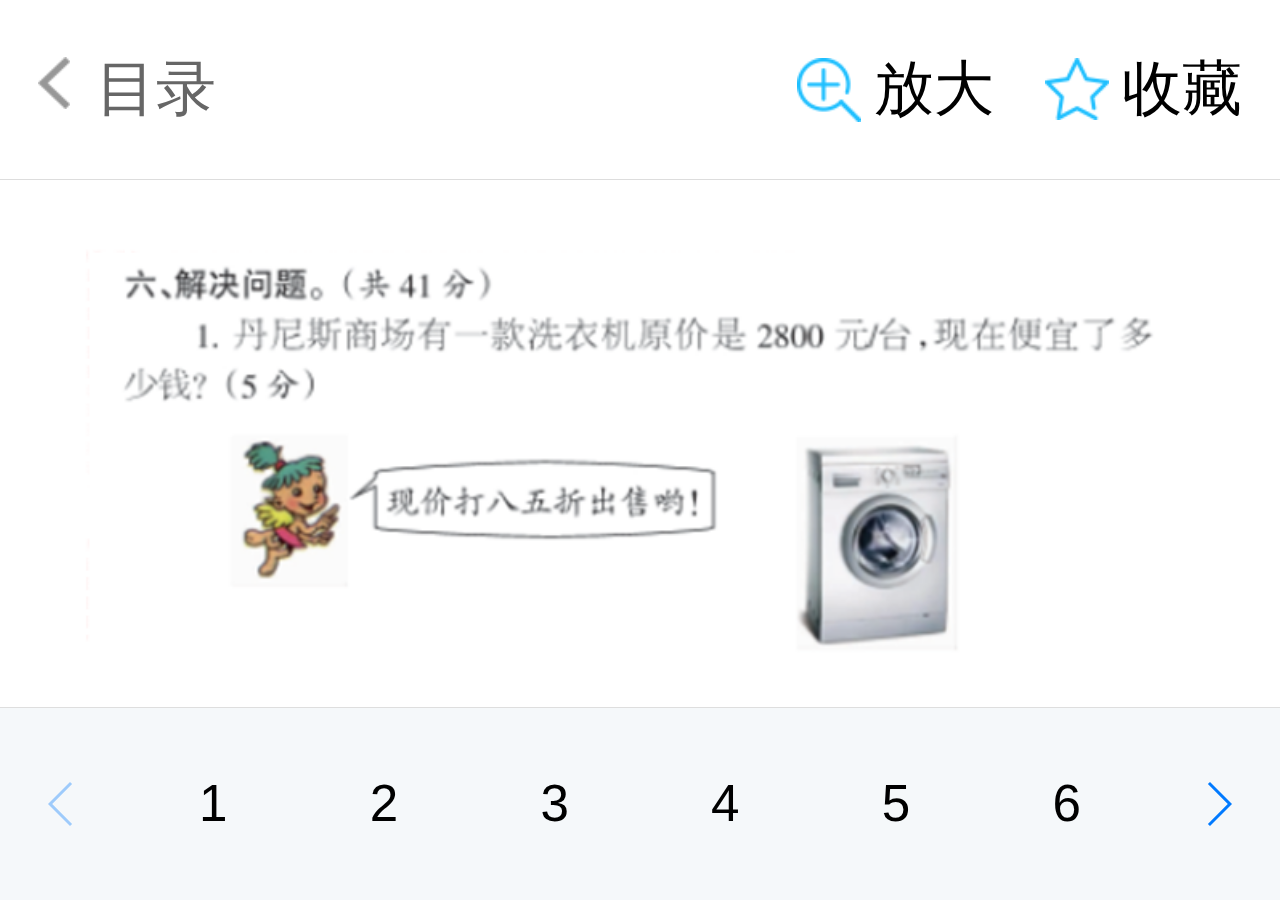
<file: dtda.html>
<!DOCTYPE html>
<html lang="en">

  <head>
    <title>多题</title>
    <meta charset="UTF-8">
    <meta name="viewport" content="width=device-width, initial-scale=1.0, maximum-scale=1.0, user-scalable=0">
    <link rel="stylesheet" href="css/weui.min.css">
    <link rel="stylesheet" href="css/swiper-3.4.2.min.css">
    <link href="css/style.css" rel="stylesheet">
  </head>

  <body class="dtda">
    <div class="container">
      <div class="nav">
        <h3>
          <a href="./stage.html" class="goback"><img src="./images/back.png" alt="">目录</a>
          <span class="fav_ico">收藏</span>
          <span class="zoon_ico">放大</span>
        </h3>
      </div>
      <div class="content">
        <div class="wt" data-flag="flag" data-wt="./images/3.png" data-da="./images/3-dtda.png">
          <img src="./images/3.png" alt="">
        </div>
        <div class="wt" data-flag="flag" data-wt="./images/3.png" data-da="./images/3-dtda.png">
          <img src="./images/4.png" alt="">
        </div>
      </div>
      <div class="pages">
        <div class="swiper-container swiper-container-horizontal">
          <div class="swiper-wrapper">
            <div class="swiper-slide swiper-no-swiping">1</div>
            <div class="swiper-slide swiper-no-swiping">2</div>
            <div class="swiper-slide swiper-no-swiping">3</div>
            <div class="swiper-slide swiper-no-swiping">4</div>
            <div class="swiper-slide swiper-no-swiping">5</div>
            <div class="swiper-slide swiper-no-swiping">6</div>
            <div class="swiper-slide swiper-no-swiping">7</div>
            <div class="swiper-slide swiper-no-swiping">8</div>
            <div class="swiper-slide swiper-no-swiping">9</div>
            <div class="swiper-slide swiper-no-swiping">10</div>
          </div>
          <div class="swiper-button-next"></div>
          <div class="swiper-button-prev"></div>
        </div>
      </div>
    </div>
    <div class="jte" style="display:none;">
      <div class="close"><img src="./images/close.png" alt=""></div>
      <img class="jt_btn" src="./images/jte.png" alt="">
      <p>解题</p>
    </div>
    <script src="./js/zepto.min.js"></script>
    <script src="./js/touch.js"></script>
    <script src="./js/event.js"></script>
    <script src="./js/swiper-3.4.2.jquery.min.js"></script>
    <script>
      var swiper = new Swiper('.swiper-container', {
        pagination: '.swiper-pagination',
        nextButton: '.swiper-button-next',
        prevButton: '.swiper-button-prev',
        slidesPerView: 6,
        centeredSlides: false,
        paginationClickable: true,
        spaceBetween: 0,
      });
      $(function () {
        $(".swiper-slide").tap(function () {
          $(this).addClass('selected').siblings().removeClass("selected");
        })
        $('.content').on("tap", ".wt", function () {
          if ($(this).attr("data-flag") == 'flag') {
            $(this).addClass('selected').removeClass("wt").addClass("da").siblings('.da.selected').removeClass('selected da').addClass('wt');
            $('.jte').show();
          }
        })
        $('.content').on("tap", ".da", function () {
          if ($(this).attr('class').indexOf("selected") == -1) {
            var img = $(this).attr("data-wt");
            $(this).attr("data-flag", "flag").removeClass('da').addClass("wt").html('<img src="' + img + '" alt=""/>')
          }
        })
        $('.close').tap(function (params) {
          $('.jte').hide();
          $('.da.selected').removeClass('da selected').addClass('wt');
        })
        $(".jt_btn").tap(function () {
          $('.jte').hide();
          var img = $('.da.selected').attr("data-da");
          $('.da.selected').attr("data-flag", "").removeClass('selected').html('<img src="' + img + '" alt=""/>')
        })
      })
    </script>
  </body>

</html>
</file>
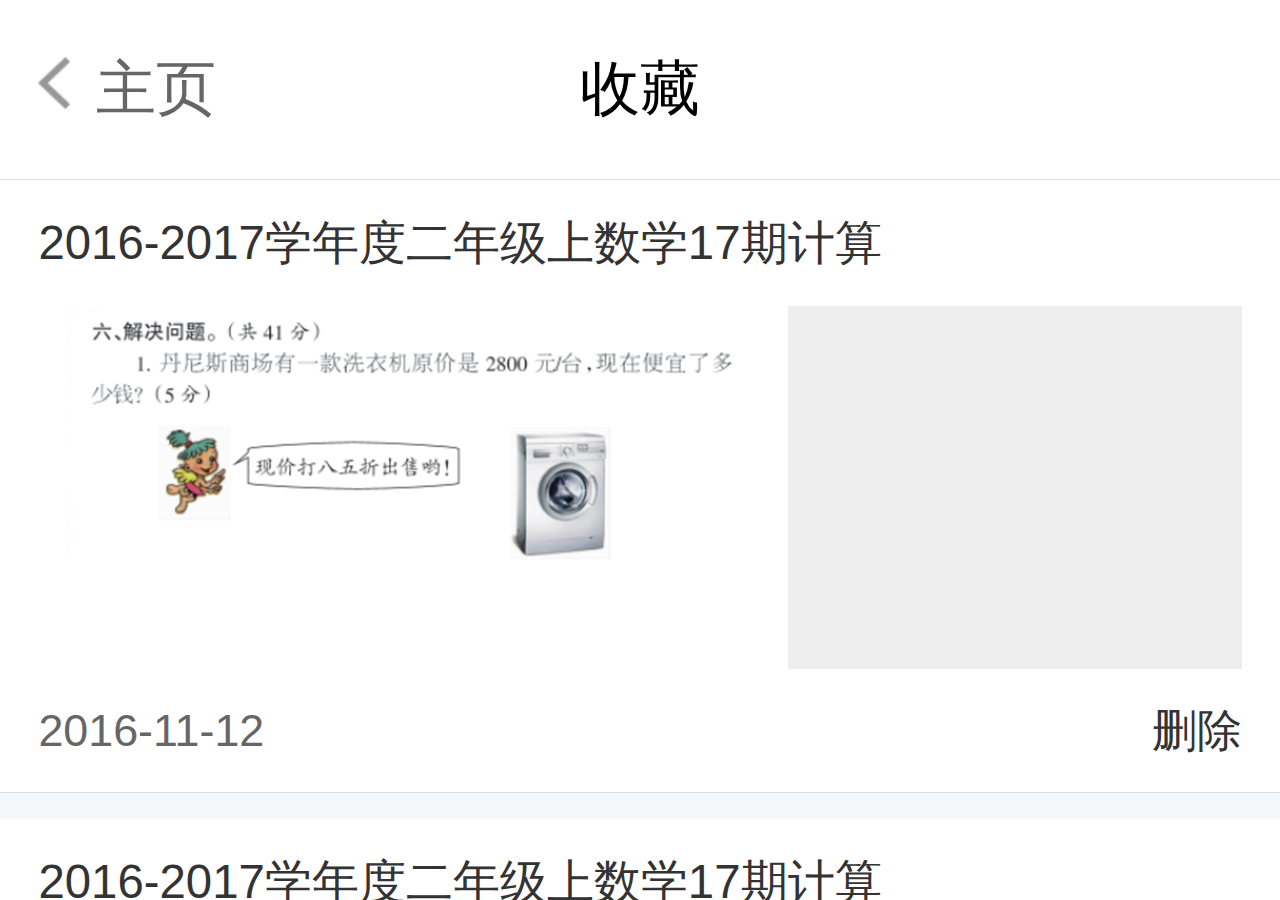
<file: fav.html>
<!DOCTYPE html>
<html lang="en">

  <head>
    <title>我的收藏</title>
    <meta charset="UTF-8">
    <meta name="viewport" content="width=device-width, initial-scale=1.0, maximum-scale=1.0, user-scalable=0">
    <link rel="stylesheet" href="css/weui.min.css">
    <link href="css/style.css" rel="stylesheet">
  </head>

  <body class="fav">
    <div class="container">
      <div class="nav">
        <h3>
          <a href="./index.html" class="goback"><img src="./images/back.png" alt="">主页</a>收藏</h3>
      </div>
      <div class="content">
        <div class="item">
          <h3><a href="./index.html">2016-2017学年度二年级上数学17期计算</a></h3>
          <div>
            <a href="./index.html">
              <img src="./images/3.png" alt="">
            </a>
          </div>
          <p><span class="time">2016-11-12</span><a class="del" href="#">删除</a></p>
        </div>
        <div class="item">
          <h3><a href="./index.html">2016-2017学年度二年级上数学17期计算</a></h3>
          <div>
            <a href="./index.html">
              <img src="./images/1.png" alt="">
            </a>
          </div>
          <p><span class="time">2016-11-12</span><a class="del" href="#">删除</a></p>
        </div>
      </div>
    </div>
  </body>

</html>
</file>
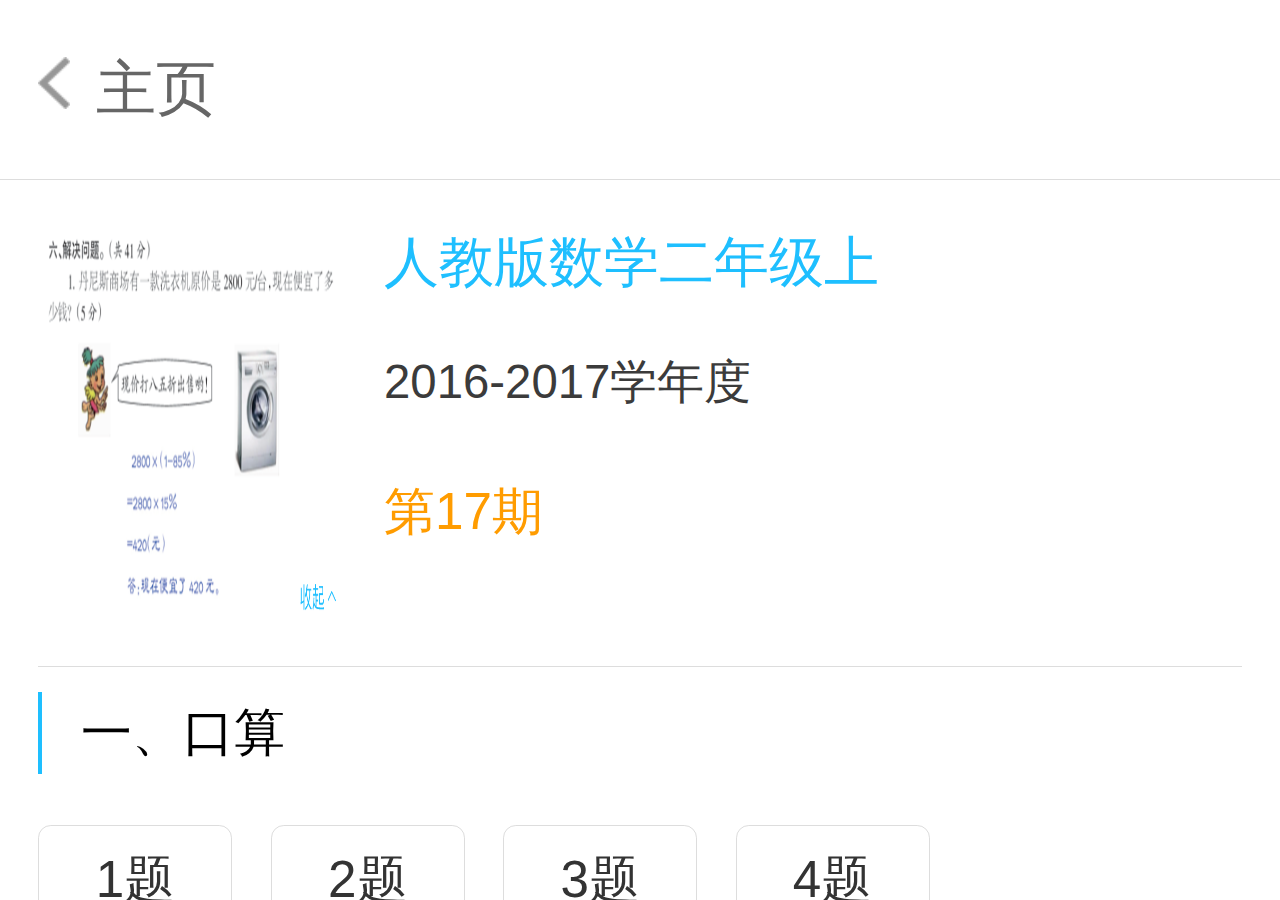
<file: stage.html>
<!DOCTYPE html>
<html lang="en">

  <head>
    <title>题目目录</title>
    <meta charset="UTF-8">
    <meta name="viewport" content="width=device-width, initial-scale=1.0, maximum-scale=1.0, user-scalable=0">
    <link rel="stylesheet" href="css/weui.min.css">
    <link href="css/style.css" rel="stylesheet">
  </head>

  <body style="background-color: #fff;">
    <div class="container">
      <div class="nav">
        <h3>
          <a href="./index.html" class="goback"><img src="./images/back.png" alt="">主页</a>
        </h3>
      </div>
      <div class="content">
        <div class="info">
          <img src="./images/3-dtda.png" alt="">
          <div class="info_text">
            <p class="title">人教版数学二年级上</p>
            <p class="year">2016-2017学年度</p>
            <p class="stage">第17期</p>
          </div>
        </div>
        <ul class="exam">
          <li>
            <h3>一、口算</h3>
            <ul>
              <li><a href="./tmnr.html">1题</a></li>
              <li><a href="./tmnr.html">2题</a></li>
              <li><a href="./tmnr.html">3题</a></li>
              <li><a href="./tmnr.html">4题</a></li>
            </ul>
          </li>
          <li>
            <h3>二、口算</h3>
            <ul>
              <li><a href="./dtda.html">1题</a></li>
              <li><a href="./dtda.html">2题</a></li>
              <li><a href="./dtda.html">3题</a></li>
              <li><a href="./dtda.html">4题</a></li>
              <li><a href="./dtda.html">5题</a></li>
            </ul>
          </li>
          <li>
            <h3>三、口算</h3>
            <ul>
              <li><a href="#">1题</a></li>
              <li><a href="#">2题</a></li>
              <li><a href="#">3题</a></li>
              <li class="disabled"><a href="#">4题</a></li>
              <li><a href="#">4题</a></li>
              <li><a href="#">4题</a></li>
              <li><a href="#">4题</a></li>
              <li><a href="#">5题</a></li>
            </ul>
          </li>
          <li>
            <h3>四、口算</h3>
            <ul>
              <li><a href="#">1题</a></li>
              <li><a href="#">2题</a></li>
              <li><a href="#">3题</a></li>
              <li><a href="#">4题</a></li>
              <li><a href="#">4题</a></li>
              <li><a href="#">4题</a></li>
              <li><a href="#">4题</a></li>
              <li><a href="#">5题</a></li>
            </ul>
          </li>
          <li>
            <h3>五、口算</h3>
            <ul>
              <li><a href="#">1题</a></li>
              <li><a href="#">2题</a></li>
              <li><a href="#">3题</a></li>
              <li><a href="#">4题</a></li>
              <li><a href="#">4题</a></li>
              <li><a href="#">4题</a></li>
              <li><a href="#">4题</a></li>
              <li><a href="#">5题</a></li>
            </ul>
          </li>
        </ul>
      </div>
    </div>
  </body>

</html>
</file>
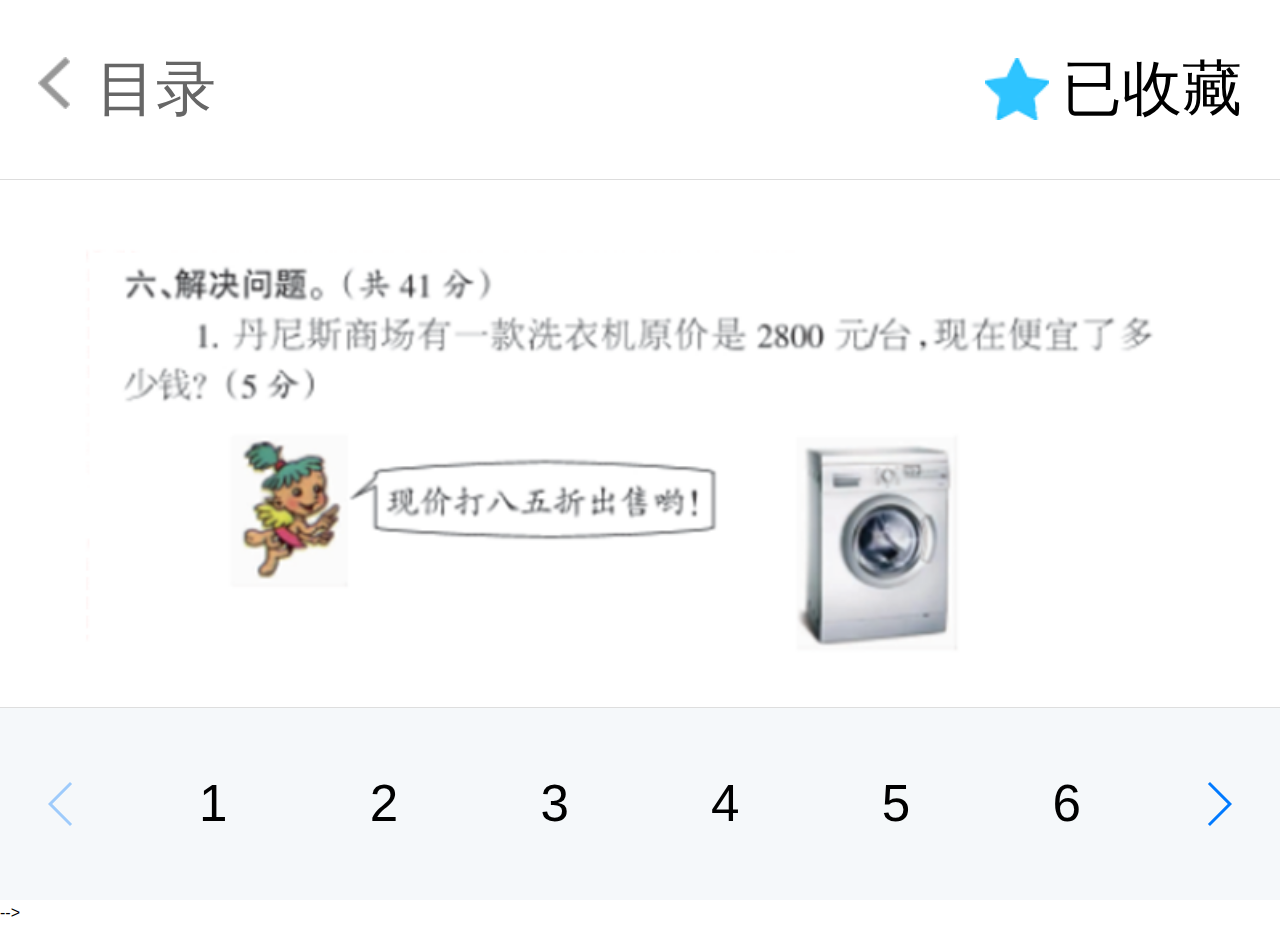
<file: tmnr.html>
<!DOCTYPE html>
<html lang="en">

  <head>
    <title>单题</title>
    <meta charset="UTF-8">
    <meta name="viewport" content="width=device-width, initial-scale=1.0, maximum-scale=1.0, user-scalable=0">
    <link rel="stylesheet" href="css/weui.min.css">
    <link rel="stylesheet" href="css/swiper-3.4.2.min.css">
    <link href="css/style.css" rel="stylesheet">

    <link href="PhotoSwipe/photoswipe.css" rel="stylesheet">
    <link href="PhotoSwipe/default-skin/default-skin.css" rel="stylesheet">
  </head>

  <body class="tmnr">
    <div class="container">
      <div class="nav">
        <h3>
          <a href="./stage.html" class="goback"><img src="./images/back.png" alt="">目录</a>
          <span class="fav_ico fav_f">已收藏</span>
        </h3>
      </div>
      <div class="content">
        <ul class="my-gallery">
          <li class="wt">
            <a href="images/3.png">
              <img src="images/3.png" alt="">
            </a>
          </li>
          <li class="da" style="display:none;">
            <a href="images/4.png">
              <img src="./images/4.png" alt="">
            </a>
          </li>
        </ul>
        <p>
          <span class="jt jt_btn" data-flag="jt">解题</span>
        </p>
      </div>
      <div class="pages">
        <div class="swiper-container swiper-container-horizontal">
          <div class="swiper-wrapper">
            <div class="swiper-slide swiper-no-swiping">1</div>
            <div class="swiper-slide swiper-no-swiping">2</div>
            <div class="swiper-slide swiper-no-swiping">3</div>
            <div class="swiper-slide swiper-no-swiping">4</div>
            <div class="swiper-slide swiper-no-swiping">5</div>
            <div class="swiper-slide swiper-no-swiping">6</div>
            <div class="swiper-slide swiper-no-swiping">7</div>
            <div class="swiper-slide swiper-no-swiping">8</div>
            <div class="swiper-slide swiper-no-swiping">9</div>
            <div class="swiper-slide swiper-no-swiping">10</div>
          </div>
          <div class="swiper-button-next"></div>
          <div class="swiper-button-prev"></div>
        </div>
      </div>
    </div>
    <!-- Root element of PhotoSwipe. Must have class pswp. -->
    <div class="pswp" tabindex="-1" role="dialog" aria-hidden="true">
      <div class="pswp__bg"></div>
      <div class="pswp__scroll-wrap">
        <div class="pswp__container">
          <div class="pswp__item"></div>
          <div class="pswp__item"></div>
          <div class="pswp__item"></div>
        </div>
        <div class="pswp__ui pswp__ui--hidden">
          <div class="pswp__top-bar">
            <!--<div class="pswp__counter"></div>-->
            <button class="pswp__button pswp__button--close" title="Close (Esc)"></button>
            <button class="pswp__button pswp__button--share" title="Share" style="display: none;"></button>
            <button class="pswp__button pswp__button--fs" title="Toggle fullscreen"></button>
            <button class="pswp__button pswp__button--zoom" title="Zoom in/out"></button>
            <div class="pswp__preloader">
              <div class="pswp__preloader__icn">
                <div class="pswp__preloader__cut">
                  <div class="pswp__preloader__donut"></div>
                </div>
              </div>
            </div>
          </div>
          <div class="pswp__share-modal pswp__share-modal--hidden pswp__single-tap">
            <div class="pswp__share-tooltip"></div>
          </div>
          <button class="pswp
						__button pswp__button--arrow--left" title="Previous (arrow left)"></button>
          <button class="pswp__button pswp__button--arrow--right" title="Next (arrow right)"></button>
          <div class="pswp__caption">
            <div class="pswp__caption__center"></div>
          </div>
        </div>
      </div>
    </div>
    <script src="./js/zepto.min.js"></script>-->
    <script src="./js/touch.js"></script>
    <script src="./js/event.js"></script>
    <script src="./js/swiper-3.4.2.jquery.min.js"></script>

    <script src="js/initPhotoSwipe.js"></script>
    <script src="PhotoSwipe/photoswipe.min.js"></script>
    <script src="PhotoSwipe/photoswipe-ui-default.min.js"></script>
    <script>
      initPhotoSwipeFromDOM('.my-gallery');

      var swiper = new Swiper('.swiper-container', {
        pagination: '.swiper-pagination',
        nextButton: '.swiper-button-next',
        prevButton: '.swiper-button-prev',
        slidesPerView: 6,
        centeredSlides: false,
        paginationClickable: true,
        spaceBetween: 0,
      });

      $(function () {
        $(".swiper-slide").tap(function () {
          $(this).addClass('selected').siblings().removeClass("selected");
        })

        $('.content').on('tap', '.jt_btn', function () {
          var $this = $(this);
          setTimeout(function () {
            if ($this.attr('data-flag') == 'jt') {
              $('.da').show();
              $this.removeClass('jt').addClass('sq').text("收起").attr('data-flag', "sq");
            } else if ($this.attr('data-flag') == 'sq') {
              $('.da').hide();
              $this.removeClass('sq').addClass('jt').text("解题").attr('data-flag', "jt");
            }
          }, 320);
        })

      })
    </script>
  </body>

</html>
</file>
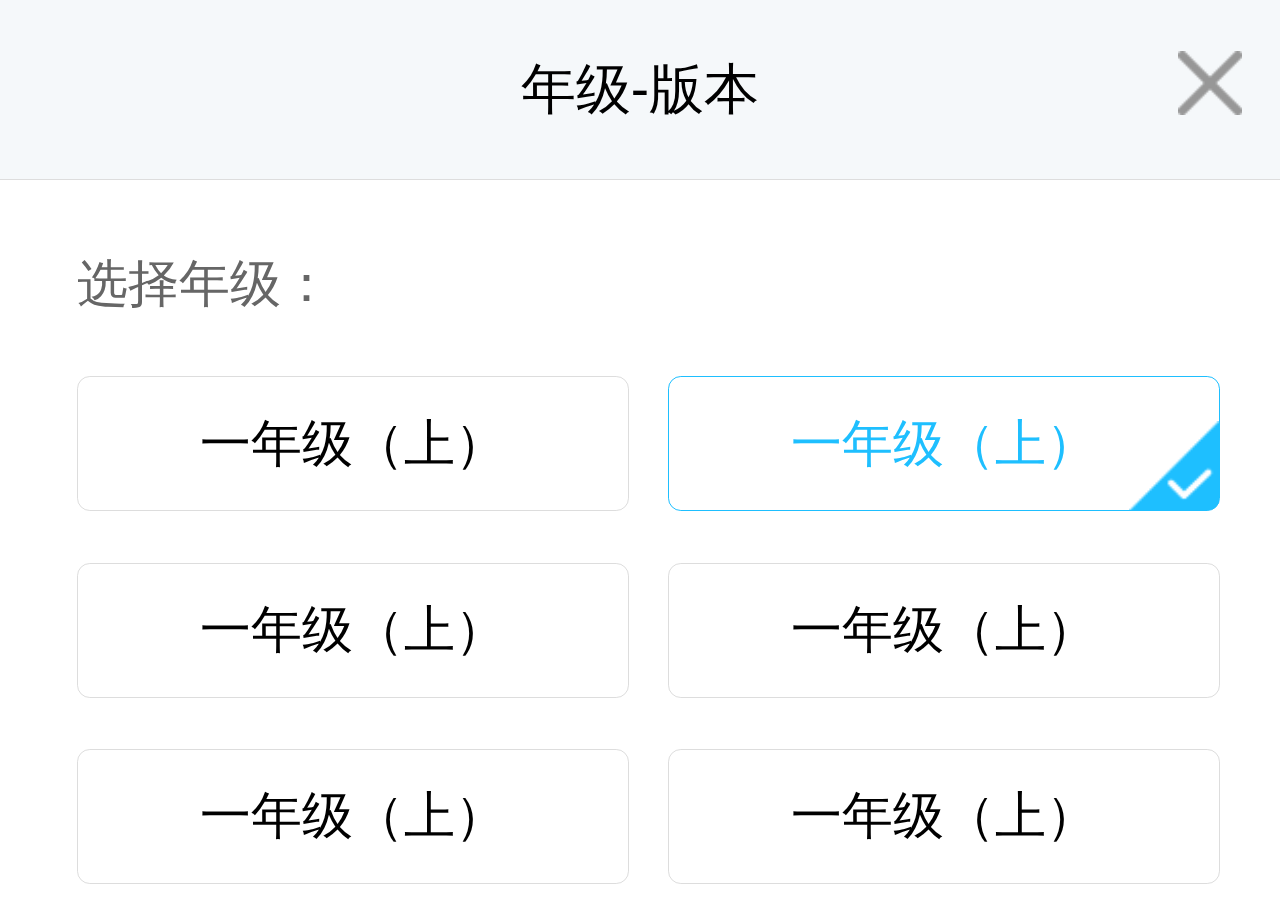
<file: xzbb.html>
<!DOCTYPE html>
<html lang="en">

  <head>
    <title>选自年级版本</title>
    <meta charset="UTF-8">
    <meta name="viewport" content="width=device-width, initial-scale=1.0, maximum-scale=1.0, user-scalable=0">
    <link rel="stylesheet" href="css/weui.min.css">
    <link href="css/style.css" rel="stylesheet">
  </head>

  <body class="select_ver">
    <div class="container">
      <div class="nav">
        <h3>年级-版本
          <a href="./index.html" class="close"><img src="./images/close.png" alt=""></a>
        </h3>
      </div>
      <div class="content">
        <ul class="class">
          <li>
            <h3>选择年级：</h3>
            <ul>
              <li>一年级（上）</li>
              <li class="selected">一年级（上）</li>
              <li>一年级（上）</li>
              <li>一年级（上）</li>
              <li>一年级（上）</li>
              <li>一年级（上）</li>
              <li>一年级（上）</li>
              <li>一年级（上）</li>
              <li>一年级（上）</li>
            </ul>
          </li>
          <li>
            <h3>选择教材版本（不可多选）：</h3>
            <ul>
              <li>人教版</li>
              <li class="selected">冀教版</li>
              <li>北师大版</li>
            </ul>
          </li>
        </ul>
        <div class="bottom_btn">
          <button>确定</button>
        </div>
      </div>
    </div>
  </body>

</html>
</file>
<file: css/style.css>
body {
  margin: 0;
  padding: 0;
}

.bd{
}

ul {
  list-style: none;
}

a {
  color: #666;
}

.fl {
  float: left;
  display: inline-block;
}

.fr {
  float: right;
  display: inline-block;
}

.mr4w {
  margin-right: 4vw;
}

.content {
  overflow-x: hidden;
  margin-top: 14vw;
}

.container {
  width: 100vw;
  height: 100vh;
  overflow-x: hidden;
}

.nav {
  height: 6vw;
  width: 94vw;
  padding: 4vw 3vw;
  border-bottom: 1px solid #ddd;
  font-size: 4vw;
  line-height: 6vw;
  background-color: #fff;
  position: fixed;
  top: 0;
}

.nav h3 {
  font-weight: normal;
  text-align: center;
  line-height: 6vw;
}

.nav .goback {
  position: absolute;
  left: 3vw;
}

.nav .goback img {
  width: 2.5vw;
  margin-right: 2vw;
  display: inline-block;
}

.content {
  width: 94vw;
  padding: 0 3vw 10vw;
}

.content .info {
  overflow-y: auto;
  padding: 3vw 0;
  border-bottom: 1px solid #ddd;
}

.content .info img {
  float: left;
  width: 24vw;
  height: 32vw;
}

.content .info .info_text {
  float: left;
  margin-left: 3vw;
}

.info_text .title {
  font-size: 4.3vw;
  color: #1ebfff;
}

.info_text .year {
  font-size: 3.7vw;
  margin-top: 3vw;
  color: #3b3b3b;
}

.info_text .stage {
  font-size: 4vw;
  margin-top: 4vw;
  color: #ff9c00;
}

.content .exam {
  clear: both;
}

.content .exam ul {
  width: 98vw;
}

.content .exam h3 {
  font-size: 4vw;
  font-weight: normal;
  padding: 0 0 0 3vw;
  border-left: 4px solid #1ebfff;
  margin: 2vw 0;
}

.content .exam li>ul{
  margin: 2vw 0;
  overflow-y: auto;
}

.content .exam>li li {
  float: left;
  margin: 2vw 3vw 2vw 0;
  border: 1px solid #ddd;
  border-radius: 1vw;
  text-align: center;
}

.content .exam>li li.disabled a{
  color: #cccccc;
}

.content .exam>li {
  clear: both;
}

.content .exam a {
  padding: 1vw 0;
  color: #333;
  width: 15vw;
  display: inline-block;
  font-size: 4vw;
}

.weui-dialog {
  width: 80vw;
  max-width: 80vw;
}

.weui-dialog__title,.weui-dialog__ft{
  font-size: 4vw;
}
.weui-dialog__ft{
  line-height: 12vw;
}

/*fav*/

body.fav {
  background-color: #f5f8fa;
}

.fav .content {
  width: 100vw;
  padding: 0;
}

.fav .item {
  margin-bottom: 2vw;
  background-color: #fff;
  padding: 1vw 3vw;
  border-bottom: 1px solid #ddd;
}

.fav .item h3 {
  font-size: 3.7vw;
  font-weight: normal;
  padding: 1vw 0 2vw;
}

.fav .item h3 a {
  color: #333;
}

.fav .item div {
  width: 94vw;
  background-color: #eee;
  /*height: 30vw;*/
  /*border: 1px solid #ddd;*/
  overflow: hidden;
}

.fav .item div img{
  max-width: 100%;
  float: left;
}

.fav .item p {
  padding: 2vw 0 1vw;
  font-size: 3.5vw;
}

.fav .item .time {
  color: #666;
}

.fav .item .del {
  float: right;
  color: #333;
}


/*selectVer*/

.select_ver .nav {
  background-color: #f5f8fa;
}

.select_ver h3 {
  font-size: 4.3vw;
  font-weight: normal;
}

.nav .close {
  display: inline-block;
  position: absolute;
  right: 3vw;
}

.nav .close img {
  width: 5vw;
}

.select_ver .class {
  width: 94vw;
  padding: 3vw;
}

.select_ver .class>li {
  clear: both;
  overflow-y: auto;
  padding-bottom: 5vw;
}

.select_ver .class h3 {
  color: #666;
  font-size: 4vw;
  padding: 2vw 0;
}

.select_ver .class li li {
  padding: 2vw 0;
  width: 43vw;
  text-align: center;
  float: left;
  border: 1px solid #ddd;
  margin: 2vw 0;
  border-radius: 1vw;
  font-size: 4vw;
  margin-right: 3vw;
}

.select_ver .bottom_btn {
  text-align: center;
}

.select_ver .bottom_btn button {
  height: 10vw;
  width: 60vw;
  border-radius: 5vw;
  border: none;
  background-color: #1ebfff;
  font-size: 4.3vw;
  color: #fff;
}

.select_ver .class li.selected {
  border-color: #1ebfff;
  background: url("../images/selectednj.png") right bottom no-repeat;
  background-size: 7vw;
  overflow: hidden;
}


/*jtsl*/

.nav .nj {
  float: left;
}

.nav .fav {
  display: inline-block;
  position: absolute;
  right: 3vw;
}

.nav .fav img {
  width: 6vw;
}

.jtsl .content {
  width: 100vw;
  padding: 0;
}

.jtsl .stage ul {
  margin-left: 3vw;
}

.jtsl .stage h3 {
  background-color: #f5f8fa;
  font-size: 4.3vw;
  color: #1ebfff;
  font-weight: normal;
  line-height: 8vw;
  padding: 0 3vw;
}

.jtsl .stage>li {
  clear: both;
  padding-bottom: 3vw;
  overflow-y: auto;
}

.jtsl .stage a.more {
  float: right;
  font-size: 3.7vw;
  color: #999;
}

.jtsl .stage ul>li {
  float: left;
  width: 20vw;
  padding: 1vw 0;
  border: 1px solid #ddd;
  border-radius: 1vw;
  text-align: center;
  font-size: 4vw;
  color: #555;
  margin: 3vw 2.7vw 0 0;
}

.jtsl .new {
  background: url("../images/new.png") left top no-repeat;
  background-size: 7vw;
}

.jtsl .weui-dialog__bd {
  height: 20vw;
}

.jtsl .weui-dialog__bd label {
  width: 20vw;
  float: left;
  display: block;
  padding: 1vw 0 2vw;
  font-size: 4.3vw;
}

.jtsl .weui-dialog__bd p {
  overflow: auto;
  padding: 1vw 0;
}

.jtsl .weui-dialog__bd p span {
  border: 1px solid #ddd;
  border-radius: 1vw;
  display: block;
  float: left;
  max-width: 44vw;
  overflow: hidden;
}

.jtsl .weui-dialog__bd p select {
  padding: 1vw 2vw 2vw;
  border: none;
  border-radius: 1vw;
  font-size: 4.3vw;
  outline: none;
}

.jtsl .nj {
  padding-right: 4vw;
  background: url("../images/downlist.png") no-repeat right center;
  background-size: 3vw;
}


/*tmnr dtda*/

.tmnr .content {
  padding-bottom: 20vw;
}

.pages {
  width: 100vw;
  height: 15vw;
  background-color: #f5f8fa;
  position: fixed;
  bottom: 0;
  border-top: 1px solid #dedede;
}

.swiper-container {
  height: 15vw;
  line-height: 15vw;
  width: 80vw;
  overflow: hidden;
  margin-left: 10vw;
  position: static;
  font-size: 4vw;
}

.selected {
  color: #1ebfff;
}

.swiper-slide {
  text-align: center;
}

.swiper-button-next,
.swiper-button-prev {
  margin-top: -3vw;
  height: 6vw;
  width: 8vw;
}

.zoon_ico,
.fav_ico {
  display: block;
  background: url("../images/zoomin.png") left center no-repeat;
  background-size: 5vw;
  padding-left: 6vw;
  float: right;
}

.fav_ico {
  margin-left: 4vw;
  background-image: url("../images/favmin.png");
}

.fav_f.fav_ico{
  background-image: url("../images/favmin-f.png");
}

.content p {
  overflow: auto;
}

.tmnr .jt,
.sq {
  padding-right: 4vw;
  background: url("../images/jt.png") right center no-repeat;
  background-size: 3vw;
  color: #1ebfff;
  float: right;
  font-size: 3.7vw;
  padding: 2vw 4vw;
  display: inline-block;
}

.sq {
  background-image: url("../images/sq.png");
}

.content .wt,
.content .da {
  margin-top: 5vw;
}

.content .wt img,
.content .da img {
  width: 100%;
}

.dtda .da.selected {
  border: 1px dashed red;
}

.dtda .jte {
  height: 46vw;
  background-color: rgba(0, 0, 0, .6);
  position: fixed;
  bottom: 0;
  z-index: 2;
  width: 100vw;
  text-align: center;
  color: #fff;
}

.dtda p{
  font-size: 4vw;
}

.dtda .jte img {
  width: 18vw;
  margin-top: 10vw;
}

.dtda .close {
  position: absolute;
  right: 3vw;
  top: 3vw;
  width: 5vw;
  height: 5vw;
}

.dtda .close img {
  width: 100%;
  margin-top: 0;
}

.dtda .content{
  padding-bottom: 20vw;
}
</file>
<file: PhotoSwipe/photoswipe.css>
/*! PhotoSwipe main CSS by Dmitry Semenov | photoswipe.com | MIT license */
/*
	Styles for basic PhotoSwipe functionality (sliding area, open/close transitions)
*/
/* pswp = photoswipe */
.pswp {
  display: none;
  position: absolute;
  width: 100%;
  height: 100%;
  left: 0;
  top: 0;
  overflow: hidden;
  -ms-touch-action: none;
  touch-action: none;
  z-index: 1500;
  -webkit-text-size-adjust: 100%;
  /* create separate layer, to avoid paint on window.onscroll in webkit/blink */
  -webkit-backface-visibility: hidden;
  outline: none; }
  .pswp * {
    -webkit-box-sizing: border-box;
            box-sizing: border-box; }
  .pswp img {
    max-width: none; }

/* style is added when JS option showHideOpacity is set to true */
.pswp--animate_opacity {
  /* 0.001, because opacity:0 doesn't trigger Paint action, which causes lag at start of transition */
  opacity: 0.001;
  will-change: opacity;
  /* for open/close transition */
  -webkit-transition: opacity 333ms cubic-bezier(0.4, 0, 0.22, 1);
          transition: opacity 333ms cubic-bezier(0.4, 0, 0.22, 1); }

.pswp--open {
  display: block; }

.pswp--zoom-allowed .pswp__img {
  /* autoprefixer: off */
  cursor: -webkit-zoom-in;
  cursor: -moz-zoom-in;
  cursor: zoom-in; }

.pswp--zoomed-in .pswp__img {
  /* autoprefixer: off */
  cursor: -webkit-grab;
  cursor: -moz-grab;
  cursor: grab; }

.pswp--dragging .pswp__img {
  /* autoprefixer: off */
  cursor: -webkit-grabbing;
  cursor: -moz-grabbing;
  cursor: grabbing; }

/*
	Background is added as a separate element.
	As animating opacity is much faster than animating rgba() background-color.
*/
.pswp__bg {
  position: absolute;
  left: 0;
  top: 0;
  width: 100%;
  height: 100%;
  background: #000;
  opacity: 0;
  transform: translateZ(0);
  -webkit-backface-visibility: hidden;
  will-change: opacity; }

.pswp__scroll-wrap {
  position: absolute;
  left: 0;
  top: 0;
  width: 100%;
  height: 100%;
  overflow: hidden; }

.pswp__container,
.pswp__zoom-wrap {
  -ms-touch-action: none;
  touch-action: none;
  position: absolute;
  left: 0;
  right: 0;
  top: 0;
  bottom: 0; }

/* Prevent selection and tap highlights */
.pswp__container,
.pswp__img {
  -webkit-user-select: none;
  -moz-user-select: none;
  -ms-user-select: none;
      user-select: none;
  -webkit-tap-highlight-color: transparent;
  -webkit-touch-callout: none; }

.pswp__zoom-wrap {
  position: absolute;
  width: 100%;
  -webkit-transform-origin: left top;
  -ms-transform-origin: left top;
  transform-origin: left top;
  /* for open/close transition */
  -webkit-transition: -webkit-transform 333ms cubic-bezier(0.4, 0, 0.22, 1);
          transition: transform 333ms cubic-bezier(0.4, 0, 0.22, 1); }

.pswp__bg {
  will-change: opacity;
  /* for open/close transition */
  -webkit-transition: opacity 333ms cubic-bezier(0.4, 0, 0.22, 1);
          transition: opacity 333ms cubic-bezier(0.4, 0, 0.22, 1); }

.pswp--animated-in .pswp__bg,
.pswp--animated-in .pswp__zoom-wrap {
  -webkit-transition: none;
  transition: none; }

.pswp__container,
.pswp__zoom-wrap {
  -webkit-backface-visibility: hidden; }

.pswp__item {
  position: absolute;
  left: 0;
  right: 0;
  top: 0;
  bottom: 0;
  overflow: hidden; }

.pswp__img {
  position: absolute;
  width: auto;
  height: auto;
  top: 0;
  left: 0; }

/*
	stretched thumbnail or div placeholder element (see below)
	style is added to avoid flickering in webkit/blink when layers overlap
*/
.pswp__img--placeholder {
  -webkit-backface-visibility: hidden; }

/*
	div element that matches size of large image
	large image loads on top of it
*/
.pswp__img--placeholder--blank {
  background: #222; }

.pswp--ie .pswp__img {
  width: 100% !important;
  height: auto !important;
  left: 0;
  top: 0; }

/*
	Error message appears when image is not loaded
	(JS option errorMsg controls markup)
*/
.pswp__error-msg {
  position: absolute;
  left: 0;
  top: 50%;
  width: 100%;
  text-align: center;
  font-size: 14px;
  line-height: 16px;
  margin-top: -8px;
  color: #CCC; }

.pswp__error-msg a {
  color: #CCC;
  text-decoration: underline; }
</file>
<file: PhotoSwipe/default-skin/default-skin.css>
/*! PhotoSwipe Default UI CSS by Dmitry Semenov | photoswipe.com | MIT license */
/*

	Contents:

	1. Buttons
	2. Share modal and links
	3. Index indicator ("1 of X" counter)
	4. Caption
	5. Loading indicator
	6. Additional styles (root element, top bar, idle state, hidden state, etc.)

*/
/*
	
	1. Buttons

 */
/* <button> css reset */
.pswp__button {
  width: 44px;
  height: 44px;
  position: relative;
  background: none;
  cursor: pointer;
  overflow: visible;
  -webkit-appearance: none;
  display: block;
  border: 0;
  padding: 0;
  margin: 0;
  float: right;
  opacity: 0.75;
  -webkit-transition: opacity 0.2s;
          transition: opacity 0.2s;
  -webkit-box-shadow: none;
          box-shadow: none; }
  .pswp__button:focus,
  .pswp__button:hover {
    opacity: 1; }
  .pswp__button:active {
    outline: none;
    opacity: 0.9; }
  .pswp__button::-moz-focus-inner {
    padding: 0;
    border: 0; }

/* pswp__ui--over-close class it added when mouse is over element that should close gallery */
.pswp__ui--over-close .pswp__button--close {
  opacity: 1; }

.pswp__button,
.pswp__button--arrow--left:before,
.pswp__button--arrow--right:before {
  background: url(default-skin.png) 0 0 no-repeat;
  background-size: 264px 88px;
  width: 44px;
  height: 44px; }

@media (-webkit-min-device-pixel-ratio: 1.1), (-webkit-min-device-pixel-ratio: 1.09375), (min-resolution: 105dpi), (min-resolution: 1.1dppx) {
  /* Serve SVG sprite if browser supports SVG and resolution is more than 105dpi */
  .pswp--svg .pswp__button,
  .pswp--svg .pswp__button--arrow--left:before,
  .pswp--svg .pswp__button--arrow--right:before {
    /*background-image: url(default-skin.svg);*/ }
  .pswp--svg .pswp__button--arrow--left,
  .pswp--svg .pswp__button--arrow--right {
    background: none; } }

.pswp__button--close {
  background-position: 0 -44px; }

.pswp__button--share {
  background-position: -44px -44px; }

.pswp__button--fs {
  display: none; }

.pswp--supports-fs .pswp__button--fs {
  display: block; }

.pswp--fs .pswp__button--fs {
  background-position: -44px 0; }

.pswp__button--zoom {
  display: none;
  background-position: -88px 0; }

.pswp--zoom-allowed .pswp__button--zoom {
  display: block; }

.pswp--zoomed-in .pswp__button--zoom {
  background-position: -132px 0; }

/* no arrows on touch screens */
.pswp--touch .pswp__button--arrow--left,
.pswp--touch .pswp__button--arrow--right {
  visibility: hidden; }

/*
	Arrow buttons hit area
	(icon is added to :before pseudo-element)
*/
.pswp__button--arrow--left,
.pswp__button--arrow--right {
  background: none;
  top: 50%;
  margin-top: -50px;
  width: 70px;
  height: 100px;
  position: absolute; }

.pswp__button--arrow--left {
  left: 0; }

.pswp__button--arrow--right {
  right: 0; }

.pswp__button--arrow--left:before,
.pswp__button--arrow--right:before {
  content: '';
  top: 35px;
  background-color: rgba(0, 0, 0, 0.3);
  height: 30px;
  width: 32px;
  position: absolute; }

.pswp__button--arrow--left:before {
  left: 6px;
  background-position: -138px -44px; }

.pswp__button--arrow--right:before {
  right: 6px;
  background-position: -94px -44px; }

/*

	2. Share modal/popup and links

 */
.pswp__counter,
.pswp__share-modal {
  -webkit-user-select: none;
  -moz-user-select: none;
  -ms-user-select: none;
      user-select: none; }

.pswp__share-modal {
  display: block;
  background: rgba(0, 0, 0, 0.5);
  width: 100%;
  height: 100%;
  top: 0;
  left: 0;
  padding: 10px;
  position: absolute;
  z-index: 1600;
  opacity: 0;
  -webkit-transition: opacity 0.25s ease-out;
          transition: opacity 0.25s ease-out;
  -webkit-backface-visibility: hidden;
  will-change: opacity; }

.pswp__share-modal--hidden {
  display: none; }

.pswp__share-tooltip {
  z-index: 1620;
  position: absolute;
  background: #FFF;
  top: 56px;
  border-radius: 2px;
  display: block;
  width: auto;
  right: 44px;
  -webkit-box-shadow: 0 2px 5px rgba(0, 0, 0, 0.25);
          box-shadow: 0 2px 5px rgba(0, 0, 0, 0.25);
  -webkit-transform: translateY(6px);
      -ms-transform: translateY(6px);
          transform: translateY(6px);
  -webkit-transition: -webkit-transform 0.25s;
          transition: transform 0.25s;
  -webkit-backface-visibility: hidden;
  will-change: transform; }
  .pswp__share-tooltip a {
    display: block;
    padding: 8px 12px;
    color: #000;
    text-decoration: none;
    font-size: 14px;
    line-height: 18px; }
    .pswp__share-tooltip a:hover {
      text-decoration: none;
      color: #000; }
    .pswp__share-tooltip a:first-child {
      /* round corners on the first/last list item */
      border-radius: 2px 2px 0 0; }
    .pswp__share-tooltip a:last-child {
      border-radius: 0 0 2px 2px; }

.pswp__share-modal--fade-in {
  opacity: 1; }
  .pswp__share-modal--fade-in .pswp__share-tooltip {
    -webkit-transform: translateY(0);
        -ms-transform: translateY(0);
            transform: translateY(0); }

/* increase size of share links on touch devices */
.pswp--touch .pswp__share-tooltip a {
  padding: 16px 12px; }

a.pswp__share--facebook:before {
  content: '';
  display: block;
  width: 0;
  height: 0;
  position: absolute;
  top: -12px;
  right: 15px;
  border: 6px solid transparent;
  border-bottom-color: #FFF;
  -webkit-pointer-events: none;
  -moz-pointer-events: none;
  pointer-events: none; }

a.pswp__share--facebook:hover {
  background: #3E5C9A;
  color: #FFF; }
  a.pswp__share--facebook:hover:before {
    border-bottom-color: #3E5C9A; }

a.pswp__share--twitter:hover {
  background: #55ACEE;
  color: #FFF; }

a.pswp__share--pinterest:hover {
  background: #CCC;
  color: #CE272D; }

a.pswp__share--download:hover {
  background: #DDD; }

/*

	3. Index indicator ("1 of X" counter)

 */
.pswp__counter {
  position: absolute;
  left: 0;
  top: 0;
  height: 44px;
  font-size: 13px;
  line-height: 44px;
  color: #FFF;
  opacity: 0.75;
  padding: 0 10px; }

/*
	
	4. Caption

 */
.pswp__caption {
  position: absolute;
  left: 0;
  bottom: 0;
  width: 100%;
  min-height: 44px; }
  .pswp__caption small {
    font-size: 11px;
    color: #BBB; }

.pswp__caption__center {
  text-align: left;
  max-width: 420px;
  margin: 0 auto;
  font-size: 13px;
  padding: 10px;
  line-height: 20px;
  color: #CCC; }

.pswp__caption--empty {
  display: none; }

/* Fake caption element, used to calculate height of next/prev image */
.pswp__caption--fake {
  visibility: hidden; }

/*

	5. Loading indicator (preloader)

	You can play with it here - http://codepen.io/dimsemenov/pen/yyBWoR

 */
.pswp__preloader {
  width: 44px;
  height: 44px;
  position: absolute;
  top: 0;
  left: 50%;
  margin-left: -22px;
  opacity: 0;
  -webkit-transition: opacity 0.25s ease-out;
          transition: opacity 0.25s ease-out;
  will-change: opacity;
  direction: ltr; }

.pswp__preloader__icn {
  width: 20px;
  height: 20px;
  margin: 12px; }

.pswp__preloader--active {
  opacity: 1; }
  .pswp__preloader--active .pswp__preloader__icn {
    /* We use .gif in browsers that don't support CSS animation */
    background: url(preloader.gif) 0 0 no-repeat; }

.pswp--css_animation .pswp__preloader--active {
  opacity: 1; }
  .pswp--css_animation .pswp__preloader--active .pswp__preloader__icn {
    -webkit-animation: clockwise 500ms linear infinite;
            animation: clockwise 500ms linear infinite; }
  .pswp--css_animation .pswp__preloader--active .pswp__preloader__donut {
    -webkit-animation: donut-rotate 1000ms cubic-bezier(0.4, 0, 0.22, 1) infinite;
            animation: donut-rotate 1000ms cubic-bezier(0.4, 0, 0.22, 1) infinite; }

.pswp--css_animation .pswp__preloader__icn {
  background: none;
  opacity: 0.75;
  width: 14px;
  height: 14px;
  position: absolute;
  left: 15px;
  top: 15px;
  margin: 0; }

.pswp--css_animation .pswp__preloader__cut {
  /* 
			The idea of animating inner circle is based on Polymer ("material") loading indicator 
			 by Keanu Lee https://blog.keanulee.com/2014/10/20/the-tale-of-three-spinners.html
		*/
  position: relative;
  width: 7px;
  height: 14px;
  overflow: hidden; }

.pswp--css_animation .pswp__preloader__donut {
  -webkit-box-sizing: border-box;
          box-sizing: border-box;
  width: 14px;
  height: 14px;
  border: 2px solid #FFF;
  border-radius: 50%;
  border-left-color: transparent;
  border-bottom-color: transparent;
  position: absolute;
  top: 0;
  left: 0;
  background: none;
  margin: 0; }

@media screen and (max-width: 1024px) {
  .pswp__preloader {
    position: relative;
    left: auto;
    top: auto;
    margin: 0;
    float: right; } }

@-webkit-keyframes clockwise {
  0% {
    -webkit-transform: rotate(0deg);
            transform: rotate(0deg); }
  100% {
    -webkit-transform: rotate(360deg);
            transform: rotate(360deg); } }

@keyframes clockwise {
  0% {
    -webkit-transform: rotate(0deg);
            transform: rotate(0deg); }
  100% {
    -webkit-transform: rotate(360deg);
            transform: rotate(360deg); } }

@-webkit-keyframes donut-rotate {
  0% {
    -webkit-transform: rotate(0);
            transform: rotate(0); }
  50% {
    -webkit-transform: rotate(-140deg);
            transform: rotate(-140deg); }
  100% {
    -webkit-transform: rotate(0);
            transform: rotate(0); } }

@keyframes donut-rotate {
  0% {
    -webkit-transform: rotate(0);
            transform: rotate(0); }
  50% {
    -webkit-transform: rotate(-140deg);
            transform: rotate(-140deg); }
  100% {
    -webkit-transform: rotate(0);
            transform: rotate(0); } }

/*
	
	6. Additional styles

 */
/* root element of UI */
.pswp__ui {
  -webkit-font-smoothing: auto;
  visibility: visible;
  opacity: 1;
  z-index: 1550; }

/* top black bar with buttons and "1 of X" indicator */
.pswp__top-bar {
  position: absolute;
  left: 0;
  top: 0;
  height: 44px;
  width: 100%; }

.pswp__caption,
.pswp__top-bar,
.pswp--has_mouse .pswp__button--arrow--left,
.pswp--has_mouse .pswp__button--arrow--right {
  -webkit-backface-visibility: hidden;
  will-change: opacity;
  -webkit-transition: opacity 333ms cubic-bezier(0.4, 0, 0.22, 1);
          transition: opacity 333ms cubic-bezier(0.4, 0, 0.22, 1); }

/* pswp--has_mouse class is added only when two subsequent mousemove events occur */
.pswp--has_mouse .pswp__button--arrow--left,
.pswp--has_mouse .pswp__button--arrow--right {
  visibility: visible; }

.pswp__top-bar,
.pswp__caption {
  background-color: rgba(0, 0, 0, 0.5); }

/* pswp__ui--fit class is added when main image "fits" between top bar and bottom bar (caption) */
.pswp__ui--fit .pswp__top-bar,
.pswp__ui--fit .pswp__caption {
  background-color: rgba(0, 0, 0, 0.3); }

/* pswp__ui--idle class is added when mouse isn't moving for several seconds (JS option timeToIdle) */
.pswp__ui--idle .pswp__top-bar {
  opacity: 0; }

.pswp__ui--idle .pswp__button--arrow--left,
.pswp__ui--idle .pswp__button--arrow--right {
  opacity: 0; }

/*
	pswp__ui--hidden class is added when controls are hidden
	e.g. when user taps to toggle visibility of controls
*/
.pswp__ui--hidden .pswp__top-bar,
.pswp__ui--hidden .pswp__caption,
.pswp__ui--hidden .pswp__button--arrow--left,
.pswp__ui--hidden .pswp__button--arrow--right {
  /* Force paint & create composition layer for controls. */
  opacity: 0.001; }

/* pswp__ui--one-slide class is added when there is just one item in gallery */
.pswp__ui--one-slide .pswp__button--arrow--left,
.pswp__ui--one-slide .pswp__button--arrow--right,
.pswp__ui--one-slide .pswp__counter {
  display: none; }

.pswp__element--disabled {
  display: none !important; }

.pswp--minimal--dark .pswp__top-bar {
  background: none; }
</file>
<file: css/weui.min.css>
/*!
 * WeUI v1.0.2 (https://github.com/weui/weui)
 * Copyright 2016 Tencent, Inc.
 * Licensed under the MIT license
 */html{-ms-text-size-adjust:100%;-webkit-text-size-adjust:100%}body{line-height:1.6;font-family:-apple-system-font,Helvetica Neue,sans-serif}*{margin:0;padding:0}a img{border:0}a{text-decoration:none;-webkit-tap-highlight-color:rgba(0,0,0,0)}@font-face{font-weight:400;font-style:normal;font-family:weui;src:url('[data-uri]') format('truetype')}[class*=" weui-icon-"],[class^=weui-icon-]{display:inline-block;vertical-align:middle;font:normal normal normal 14px/1 weui;font-size:inherit;text-rendering:auto;-webkit-font-smoothing:antialiased}[class*=" weui-icon-"]:before,[class^=weui-icon-]:before{display:inline-block;margin-left:.2em;margin-right:.2em}.weui-icon-circle:before{content:"\EA01"}.weui-icon-download:before{content:"\EA02"}.weui-icon-info:before{content:"\EA03"}.weui-icon-safe_success:before{content:"\EA04"}.weui-icon-safe_warn:before{content:"\EA05"}.weui-icon-success:before{content:"\EA06"}.weui-icon-success-circle:before{content:"\EA07"}.weui-icon-success-no-circle:before{content:"\EA08"}.weui-icon-waiting:before{content:"\EA09"}.weui-icon-waiting-circle:before{content:"\EA0A"}.weui-icon-warn:before{content:"\EA0B"}.weui-icon-info-circle:before{content:"\EA0C"}.weui-icon-cancel:before{content:"\EA0D"}.weui-icon-search:before{content:"\EA0E"}.weui-icon-clear:before{content:"\EA0F"}.weui-icon-back:before{content:"\EA10"}.weui-icon-delete:before{content:"\EA11"}[class*=" weui-icon_"]:before,[class^=weui-icon_]:before{margin:0}.weui-icon-success{font-size:23px;color:#09bb07}.weui-icon-waiting{font-size:23px;color:#10aeff}.weui-icon-warn{font-size:23px;color:#f43530}.weui-icon-info{font-size:23px;color:#10aeff}.weui-icon-success-circle,.weui-icon-success-no-circle{font-size:23px;color:#09bb07}.weui-icon-waiting-circle{font-size:23px;color:#10aeff}.weui-icon-circle{font-size:23px;color:#c9c9c9}.weui-icon-download,.weui-icon-info-circle{font-size:23px;color:#09bb07}.weui-icon-safe-success{color:#09bb07}.weui-icon-safe-warn{color:#ffbe00}.weui-icon-cancel{color:#f43530;font-size:22px}.weui-icon-clear,.weui-icon-search{color:#b2b2b2;font-size:14px}.weui-icon-delete.weui-icon_gallery-delete{color:#fff;font-size:22px}.weui-icon_msg{font-size:93px}.weui-icon_msg.weui-icon-warn{color:#f76260}.weui-icon_msg-primary{font-size:93px}.weui-icon_msg-primary.weui-icon-warn{color:#c9c9c9}.weui-icon_safe{font-size:95px}.weui-btn{position:relative;display:block;margin-left:auto;margin-right:auto;padding-left:14px;padding-right:14px;box-sizing:border-box;font-size:18px;text-align:center;text-decoration:none;color:#fff;line-height:2.55555556;border-radius:5px;-webkit-tap-highlight-color:rgba(0,0,0,0);overflow:hidden}.weui-btn:after{content:" ";width:200%;height:200%;position:absolute;top:0;left:0;border:1px solid rgba(0,0,0,.2);-webkit-transform:scale(.5);transform:scale(.5);-webkit-transform-origin:0 0;transform-origin:0 0;box-sizing:border-box;border-radius:10px}.weui-btn_inline{display:inline-block}.weui-btn_default{color:#000;background-color:#f8f8f8}.weui-btn_default:not(.weui-btn_disabled):visited{color:#000}.weui-btn_default:not(.weui-btn_disabled):active{color:rgba(0,0,0,.6);background-color:#dedede}.weui-btn_primary{background-color:#1aad19}.weui-btn_primary:not(.weui-btn_disabled):visited{color:#fff}.weui-btn_primary:not(.weui-btn_disabled):active{color:hsla(0,0%,100%,.6);background-color:#179b16}.weui-btn_warn{background-color:#e64340}.weui-btn_warn:not(.weui-btn_disabled):visited{color:#fff}.weui-btn_warn:not(.weui-btn_disabled):active{color:hsla(0,0%,100%,.6);background-color:#ce3c39}.weui-btn_disabled{color:hsla(0,0%,100%,.6)}.weui-btn_disabled.weui-btn_default{color:rgba(0,0,0,.3);background-color:#f7f7f7}.weui-btn_disabled.weui-btn_primary{background-color:#9ed99d}.weui-btn_disabled.weui-btn_warn{background-color:#ec8b89}.weui-btn_plain-primary{color:#1aad19;border:1px solid #1aad19}.weui-btn_plain-primary:not(.weui-btn_plain-disabled):active{color:rgba(26,173,25,.6);border-color:rgba(26,173,25,.6)}.weui-btn_plain-primary:after{border-width:0}.weui-btn_plain-default{color:#353535;border:1px solid #353535}.weui-btn_plain-default:not(.weui-btn_plain-disabled):active{color:rgba(53,53,53,.6);border-color:rgba(53,53,53,.6)}.weui-btn_plain-default:after{border-width:0}.weui-btn_plain-disabled{color:rgba(0,0,0,.2);border-color:rgba(0,0,0,.2)}button.weui-btn,input.weui-btn{width:100%;border-width:0;outline:0;-webkit-appearance:none}button.weui-btn:focus,input.weui-btn:focus{outline:0}button.weui-btn_inline,button.weui-btn_mini,input.weui-btn_inline,input.weui-btn_mini{width:auto}button.weui-btn_plain-default,button.weui-btn_plain-primary,input.weui-btn_plain-default,input.weui-btn_plain-primary{border-width:1px;background-color:transparent}.weui-btn_mini{display:inline-block;padding:0 1.32em;line-height:2.3;font-size:13px}.weui-btn+.weui-btn{margin-top:15px}.weui-btn.weui-btn_inline+.weui-btn.weui-btn_inline{margin-top:auto;margin-left:15px}.weui-btn-area{margin:1.17647059em 15px .3em}.weui-btn-area_inline{display:-webkit-box;display:-webkit-flex;display:flex}.weui-btn-area_inline .weui-btn{margin-top:auto;margin-right:15px;width:100%;-webkit-box-flex:1;-webkit-flex:1;flex:1}.weui-btn-area_inline .weui-btn:last-child{margin-right:0}.weui-cells{margin-top:1.17647059em;background-color:#fff;line-height:1.41176471;font-size:17px;overflow:hidden;position:relative}.weui-cells:before{top:0;border-top:1px solid #d9d9d9;-webkit-transform-origin:0 0;transform-origin:0 0;-webkit-transform:scaleY(.5);transform:scaleY(.5)}.weui-cells:after,.weui-cells:before{content:" ";position:absolute;left:0;right:0;height:1px;color:#d9d9d9}.weui-cells:after{bottom:0;border-bottom:1px solid #d9d9d9;-webkit-transform-origin:0 100%;transform-origin:0 100%;-webkit-transform:scaleY(.5);transform:scaleY(.5)}.weui-cells__title{margin-top:.77em;margin-bottom:.3em;padding-left:15px;padding-right:15px;color:#999;font-size:14px}.weui-cells__title+.weui-cells{margin-top:0}.weui-cells__tips{margin-top:.3em;color:#999;padding-left:15px;padding-right:15px;font-size:14px}.weui-cell{padding:10px 15px;position:relative;display:-webkit-box;display:-webkit-flex;display:flex;-webkit-box-align:center;-webkit-align-items:center;align-items:center}.weui-cell:before{content:" ";position:absolute;left:0;top:0;right:0;height:1px;border-top:1px solid #d9d9d9;color:#d9d9d9;-webkit-transform-origin:0 0;transform-origin:0 0;-webkit-transform:scaleY(.5);transform:scaleY(.5);left:15px}.weui-cell:first-child:before{display:none}.weui-cell_primary{-webkit-box-align:start;-webkit-align-items:flex-start;align-items:flex-start}.weui-cell__bd{-webkit-box-flex:1;-webkit-flex:1;flex:1}.weui-cell__ft{text-align:right;color:#999}.weui-cell_access{-webkit-tap-highlight-color:rgba(0,0,0,0);color:inherit}.weui-cell_access:active{background-color:#ececec}.weui-cell_access .weui-cell__ft{padding-right:13px;position:relative}.weui-cell_access .weui-cell__ft:after{content:" ";display:inline-block;height:6px;width:6px;border-width:2px 2px 0 0;border-color:#c8c8cd;border-style:solid;-webkit-transform:matrix(.71,.71,-.71,.71,0,0);transform:matrix(.71,.71,-.71,.71,0,0);position:relative;top:-2px;position:absolute;top:50%;margin-top:-4px;right:2px}.weui-cell_link{color:#586c94;font-size:14px}.weui-cell_link:first-child:before{display:block}.weui-check__label{-webkit-tap-highlight-color:rgba(0,0,0,0)}.weui-check{position:absolute;left:-9999em}.weui-cells_radio .weui-cell__ft{padding-left:.35em}.weui-cells_radio .weui-cell:active{background-color:#ececec}.weui-cells_radio .weui-check:checked+.weui-icon-checked:before{display:block;content:'\EA08';color:#09bb07;font-size:16px}.weui-cells_checkbox .weui-cell__hd{padding-right:.35em}.weui-cells_checkbox .weui-cell:active{background-color:#ececec}.weui-cells_checkbox .weui-icon-checked:before{content:'\EA01';color:#c9c9c9;font-size:23px;display:block}.weui-cells_checkbox .weui-check:checked+.weui-icon-checked:before{content:'\EA06';color:#09bb07}.weui-label{display:block;width:105px;word-wrap:break-word;word-break:break-all}.weui-input{width:100%;border:0;outline:0;-webkit-appearance:none;background-color:transparent;font-size:inherit;color:inherit;height:1.41176471em;line-height:1.41176471}.weui-input::-webkit-inner-spin-button,.weui-input::-webkit-outer-spin-button{-webkit-appearance:none;margin:0}.weui-textarea{display:block;border:0;resize:none;width:100%;color:inherit;font-size:1em;line-height:inherit;outline:0}.weui-textarea-counter{color:#b2b2b2;text-align:right}.weui-cell_warn .weui-textarea-counter{color:#e64340}.weui-toptips{display:none;position:fixed;-webkit-transform:translateZ(0);top:0;left:0;right:0;padding:5px;font-size:14px;text-align:center;color:#fff;z-index:5000;word-wrap:break-word;word-break:break-all}.weui-toptips_warn{background-color:#e64340}.weui-cells_form .weui-cell__ft{font-size:0}.weui-cells_form .weui-icon-warn{display:none}.weui-cells_form input,.weui-cells_form label[for],.weui-cells_form textarea{-webkit-tap-highlight-color:rgba(0,0,0,0)}.weui-cell_warn{color:#e64340}.weui-cell_warn .weui-icon-warn{display:inline-block}.weui-form-preview{position:relative;background-color:#fff}.weui-form-preview:before{top:0;border-top:1px solid #d9d9d9;-webkit-transform-origin:0 0;transform-origin:0 0;-webkit-transform:scaleY(.5);transform:scaleY(.5)}.weui-form-preview:after,.weui-form-preview:before{content:" ";position:absolute;left:0;right:0;height:1px;color:#d9d9d9}.weui-form-preview:after{bottom:0;border-bottom:1px solid #d9d9d9;-webkit-transform-origin:0 100%;transform-origin:0 100%;-webkit-transform:scaleY(.5);transform:scaleY(.5)}.weui-form-preview__hd{position:relative;padding:10px 15px;text-align:right;line-height:2.5em}.weui-form-preview__hd:after{content:" ";position:absolute;left:0;bottom:0;right:0;height:1px;border-bottom:1px solid #d9d9d9;color:#d9d9d9;-webkit-transform-origin:0 100%;transform-origin:0 100%;-webkit-transform:scaleY(.5);transform:scaleY(.5);left:15px}.weui-form-preview__hd .weui-form-preview__value{font-style:normal;font-size:1.6em}.weui-form-preview__bd{padding:10px 15px;font-size:.9em;text-align:right;color:#999;line-height:2}.weui-form-preview__ft{position:relative;line-height:50px;display:-webkit-box;display:-webkit-flex;display:flex}.weui-form-preview__ft:after{content:" ";position:absolute;left:0;top:0;right:0;height:1px;border-top:1px solid #d5d5d6;color:#d5d5d6;-webkit-transform-origin:0 0;transform-origin:0 0;-webkit-transform:scaleY(.5);transform:scaleY(.5)}.weui-form-preview__item{overflow:hidden}.weui-form-preview__label{float:left;margin-right:1em;min-width:4em;color:#999;text-align:justify;text-align-last:justify}.weui-form-preview__value{display:block;overflow:hidden;word-break:normal;word-wrap:break-word}.weui-form-preview__btn{position:relative;display:block;-webkit-box-flex:1;-webkit-flex:1;flex:1;color:#3cc51f;text-align:center;-webkit-tap-highlight-color:rgba(0,0,0,0)}button.weui-form-preview__btn{background-color:transparent;border:0;outline:0;font-size:inherit}.weui-form-preview__btn:active{background-color:#eee}.weui-form-preview__btn:after{content:" ";position:absolute;left:0;top:0;width:1px;bottom:0;border-left:1px solid #d5d5d6;color:#d5d5d6;-webkit-transform-origin:0 0;transform-origin:0 0;-webkit-transform:scaleX(.5);transform:scaleX(.5)}.weui-form-preview__btn:first-child:after{display:none}.weui-form-preview__btn_default{color:#999}.weui-form-preview__btn_primary{color:#0bb20c}.weui-cell_select{padding:0}.weui-cell_select .weui-select{padding-right:30px}.weui-cell_select .weui-cell__bd:after{content:" ";display:inline-block;height:6px;width:6px;border-width:2px 2px 0 0;border-color:#c8c8cd;border-style:solid;-webkit-transform:matrix(.71,.71,-.71,.71,0,0);transform:matrix(.71,.71,-.71,.71,0,0);position:relative;top:-2px;position:absolute;top:50%;right:15px;margin-top:-3px}.weui-select{-webkit-appearance:none;border:0;outline:0;background-color:transparent;width:100%;font-size:inherit;height:44px;line-height:44px;position:relative;z-index:1;padding-left:15px}.weui-cell_select-before{padding-right:15px}.weui-cell_select-before .weui-select{width:105px;box-sizing:border-box}.weui-cell_select-before .weui-cell__hd{position:relative}.weui-cell_select-before .weui-cell__hd:after{content:" ";position:absolute;right:0;top:0;width:1px;bottom:0;border-right:1px solid #d9d9d9;color:#d9d9d9;-webkit-transform-origin:100% 0;transform-origin:100% 0;-webkit-transform:scaleX(.5);transform:scaleX(.5)}.weui-cell_select-before .weui-cell__hd:before{content:" ";display:inline-block;height:6px;width:6px;border-width:2px 2px 0 0;border-color:#c8c8cd;border-style:solid;-webkit-transform:matrix(.71,.71,-.71,.71,0,0);transform:matrix(.71,.71,-.71,.71,0,0);position:relative;top:-2px;position:absolute;top:50%;right:15px;margin-top:-3px}.weui-cell_select-before .weui-cell__bd{padding-left:15px}.weui-cell_select-before .weui-cell__bd:after{display:none}.weui-cell_select-after{padding-left:15px}.weui-cell_select-after .weui-select{padding-left:0}.weui-cell_vcode{padding-top:0;padding-right:0;padding-bottom:0}.weui-vcode-btn,.weui-vcode-img{margin-left:5px;height:44px;vertical-align:middle}.weui-vcode-btn{display:inline-block;padding:0 .6em 0 .7em;border-left:1px solid #e5e5e5;line-height:44px;font-size:17px;color:#3cc51f}.weui-vcode-btn:active{color:#52a341}.weui-gallery{display:none;position:fixed;top:0;right:0;bottom:0;left:0;background-color:#000;z-index:1000}.weui-gallery__img{position:absolute;top:0;right:0;bottom:60px;left:0;background:50% no-repeat;background-size:contain}.weui-gallery__opr{position:absolute;right:0;bottom:0;left:0;background-color:#0d0d0d;color:#fff;line-height:60px;text-align:center}.weui-gallery__del{display:block}.weui-cell_switch{padding-top:6px;padding-bottom:6px}.weui-switch{-webkit-appearance:none;appearance:none;position:relative;width:52px;height:32px;border:1px solid #dfdfdf;outline:0;border-radius:16px;box-sizing:border-box;background-color:#dfdfdf;-webkit-transition:background-color .1s,border .1s;transition:background-color .1s,border .1s}.weui-switch:before{width:50px;background-color:#fdfdfd;-webkit-transition:-webkit-transform .35s cubic-bezier(.45,1,.4,1);transition:-webkit-transform .35s cubic-bezier(.45,1,.4,1);transition:transform .35s cubic-bezier(.45,1,.4,1);transition:transform .35s cubic-bezier(.45,1,.4,1),-webkit-transform .35s cubic-bezier(.45,1,.4,1)}.weui-switch:after,.weui-switch:before{content:" ";position:absolute;top:0;left:0;height:30px;border-radius:15px}.weui-switch:after{width:30px;background-color:#fff;box-shadow:0 1px 3px rgba(0,0,0,.4);-webkit-transition:-webkit-transform .35s cubic-bezier(.4,.4,.25,1.35);transition:-webkit-transform .35s cubic-bezier(.4,.4,.25,1.35);transition:transform .35s cubic-bezier(.4,.4,.25,1.35);transition:transform .35s cubic-bezier(.4,.4,.25,1.35),-webkit-transform .35s cubic-bezier(.4,.4,.25,1.35)}.weui-switch:checked{border-color:#04be02;background-color:#04be02}.weui-switch:checked:before{-webkit-transform:scale(0);transform:scale(0)}.weui-switch:checked:after{-webkit-transform:translateX(20px);transform:translateX(20px)}.weui-uploader__hd{display:-webkit-box;display:-webkit-flex;display:flex;padding-bottom:10px;-webkit-box-align:center;-webkit-align-items:center;align-items:center}.weui-uploader__title{-webkit-box-flex:1;-webkit-flex:1;flex:1}.weui-uploader__info{color:#b2b2b2}.weui-uploader__bd{margin-bottom:-4px;margin-right:-9px;overflow:hidden}.weui-uploader__files{list-style:none}.weui-uploader__file{float:left;margin-right:9px;margin-bottom:9px;width:79px;height:79px;background:no-repeat 50%;background-size:cover}.weui-uploader__file_status{position:relative}.weui-uploader__file_status:before{content:" ";position:absolute;top:0;right:0;bottom:0;left:0;background-color:rgba(0,0,0,.5)}.weui-uploader__file_status .weui-uploader__file-content{display:block}.weui-uploader__file-content{display:none;position:absolute;top:50%;left:50%;-webkit-transform:translate(-50%,-50%);transform:translate(-50%,-50%);color:#fff}.weui-uploader__file-content .weui-icon-warn{display:inline-block}.weui-uploader__input-box{float:left;position:relative;margin-right:9px;margin-bottom:9px;width:77px;height:77px;border:1px solid #d9d9d9}.weui-uploader__input-box:after,.weui-uploader__input-box:before{content:" ";position:absolute;top:50%;left:50%;-webkit-transform:translate(-50%,-50%);transform:translate(-50%,-50%);background-color:#d9d9d9}.weui-uploader__input-box:before{width:2px;height:39.5px}.weui-uploader__input-box:after{width:39.5px;height:2px}.weui-uploader__input-box:active{border-color:#999}.weui-uploader__input-box:active:after,.weui-uploader__input-box:active:before{background-color:#999}.weui-uploader__input{position:absolute;z-index:1;top:0;left:0;width:100%;height:100%;opacity:0;-webkit-tap-highlight-color:rgba(0,0,0,0)}.weui-msg{padding-top:36px;text-align:center}.weui-msg__icon-area{margin-bottom:30px}.weui-msg__text-area{margin-bottom:25px;padding:0 20px}.weui-msg__text-area a{color:#586c94}.weui-msg__title{margin-bottom:5px;font-weight:400;font-size:20px}.weui-msg__desc{font-size:14px;color:#999}.weui-msg__opr-area{margin-bottom:25px}.weui-msg__extra-area{margin-bottom:15px;font-size:14px;color:#999}.weui-msg__extra-area a{color:#586c94}@media screen and (min-height:438px){.weui-msg__extra-area{position:fixed;left:0;bottom:0;width:100%;text-align:center}}.weui-article{padding:20px 15px;font-size:15px}.weui-article section{margin-bottom:1.5em}.weui-article h1{font-size:18px;font-weight:400;margin-bottom:.9em}.weui-article h2{font-size:16px}.weui-article h2,.weui-article h3{font-weight:400;margin-bottom:.34em}.weui-article h3{font-size:15px}.weui-article *{max-width:100%;box-sizing:border-box;word-wrap:break-word}.weui-article p{margin:0 0 .8em}.weui-tabbar{display:-webkit-box;display:-webkit-flex;display:flex;position:absolute;z-index:500;bottom:0;width:100%;background-color:#f7f7fa}.weui-tabbar:before{content:" ";position:absolute;left:0;top:0;right:0;height:1px;border-top:1px solid #c0bfc4;color:#c0bfc4;-webkit-transform-origin:0 0;transform-origin:0 0;-webkit-transform:scaleY(.5);transform:scaleY(.5)}.weui-tabbar__item{display:block;-webkit-box-flex:1;-webkit-flex:1;flex:1;padding:7px 0 0;font-size:0;color:#999;text-align:center;-webkit-tap-highlight-color:rgba(0,0,0,0)}.weui-tabbar__item.weui-bar__item_on .weui-tabbar__icon,.weui-tabbar__item.weui-bar__item_on .weui-tabbar__icon>i,.weui-tabbar__item.weui-bar__item_on .weui-tabbar__label{color:#09bb07}.weui-tabbar__icon{display:inline-block;width:24px;height:24px}.weui-tabbar__icon>i,i.weui-tabbar__icon{font-size:24px;color:#999}.weui-tabbar__icon img{width:100%;height:100%}.weui-tabbar__icon+.weui-tabbar__label{margin-top:5px;margin-bottom:3px}.weui-tabbar__label{text-align:center;color:#999;font-size:12px}.weui-navbar{display:-webkit-box;display:-webkit-flex;display:flex;position:absolute;z-index:500;top:0;width:100%;background-color:#fafafa}.weui-navbar:after{content:" ";position:absolute;left:0;bottom:0;right:0;height:1px;border-bottom:1px solid #ccc;color:#ccc;-webkit-transform-origin:0 100%;transform-origin:0 100%;-webkit-transform:scaleY(.5);transform:scaleY(.5)}.weui-navbar+.weui-tab__panel{padding-top:50px;padding-bottom:0}.weui-navbar__item{position:relative;display:block;-webkit-box-flex:1;-webkit-flex:1;flex:1;padding:13px 0;text-align:center;font-size:15px;-webkit-tap-highlight-color:rgba(0,0,0,0)}.weui-navbar__item:active{background-color:#ededed}.weui-navbar__item.weui-bar__item_on{background-color:#eaeaea}.weui-navbar__item:after{content:" ";position:absolute;right:0;top:0;width:1px;bottom:0;border-right:1px solid #ccc;color:#ccc;-webkit-transform-origin:100% 0;transform-origin:100% 0;-webkit-transform:scaleX(.5);transform:scaleX(.5)}.weui-navbar__item:last-child:after{display:none}.weui-tab{position:relative;height:100%}.weui-tab__bd,.weui-tab__panel{box-sizing:border-box;height:100%;padding-bottom:55px;overflow:auto;-webkit-overflow-scrolling:touch}.weui-tab__bd-item{display:none}.weui-progress{display:-webkit-box;display:-webkit-flex;display:flex;-webkit-box-align:center;-webkit-align-items:center;align-items:center}.weui-progress__bar{background-color:#ebebeb;height:3px;-webkit-box-flex:1;-webkit-flex:1;flex:1}.weui-progress__inner-bar{width:0;height:100%;background-color:#09bb07}.weui-progress__opr{display:block;margin-left:15px;font-size:0}.weui-panel{background-color:#fff;margin-top:10px;position:relative;overflow:hidden}.weui-panel:first-child{margin-top:0}.weui-panel:before{top:0;border-top:1px solid #e5e5e5;-webkit-transform-origin:0 0;transform-origin:0 0;-webkit-transform:scaleY(.5);transform:scaleY(.5)}.weui-panel:after,.weui-panel:before{content:" ";position:absolute;left:0;right:0;height:1px;color:#e5e5e5}.weui-panel:after{bottom:0;border-bottom:1px solid #e5e5e5;-webkit-transform-origin:0 100%;transform-origin:0 100%;-webkit-transform:scaleY(.5);transform:scaleY(.5)}.weui-panel__hd{padding:14px 15px 10px;color:#999;font-size:13px;position:relative}.weui-panel__hd:after{content:" ";position:absolute;left:0;bottom:0;right:0;height:1px;border-bottom:1px solid #e5e5e5;color:#e5e5e5;-webkit-transform-origin:0 100%;transform-origin:0 100%;-webkit-transform:scaleY(.5);transform:scaleY(.5);left:15px}.weui-media-box{padding:15px;position:relative}.weui-media-box:before{content:" ";position:absolute;left:0;top:0;right:0;height:1px;border-top:1px solid #e5e5e5;color:#e5e5e5;-webkit-transform-origin:0 0;transform-origin:0 0;-webkit-transform:scaleY(.5);transform:scaleY(.5);left:15px}.weui-media-box:first-child:before{display:none}a.weui-media-box{color:#000;-webkit-tap-highlight-color:rgba(0,0,0,0)}a.weui-media-box:active{background-color:#ececec}.weui-media-box__title{font-weight:400;font-size:17px;width:auto;overflow:hidden;text-overflow:ellipsis;white-space:nowrap;word-wrap:normal;word-wrap:break-word;word-break:break-all}.weui-media-box__desc{color:#999;font-size:13px;line-height:1.2;overflow:hidden;text-overflow:ellipsis;display:-webkit-box;-webkit-box-orient:vertical;-webkit-line-clamp:2}.weui-media-box__info{margin-top:15px;padding-bottom:5px;font-size:13px;color:#cecece;line-height:1em;list-style:none;overflow:hidden}.weui-media-box__info__meta{float:left;padding-right:1em}.weui-media-box__info__meta_extra{padding-left:1em;border-left:1px solid #cecece}.weui-media-box_text .weui-media-box__title{margin-bottom:8px}.weui-media-box_appmsg{display:-webkit-box;display:-webkit-flex;display:flex;-webkit-box-align:center;-webkit-align-items:center;align-items:center}.weui-media-box_appmsg .weui-media-box__hd{margin-right:.8em;width:60px;height:60px;line-height:60px;text-align:center}.weui-media-box_appmsg .weui-media-box__thumb{width:100%;max-height:100%;vertical-align:top}.weui-media-box_appmsg .weui-media-box__bd{-webkit-box-flex:1;-webkit-flex:1;flex:1;min-width:0}.weui-media-box_small-appmsg{padding:0}.weui-media-box_small-appmsg .weui-cells{margin-top:0}.weui-media-box_small-appmsg .weui-cells:before{display:none}.weui-grids{position:relative;overflow:hidden}.weui-grids:before{right:0;height:1px;border-top:1px solid #d9d9d9;-webkit-transform-origin:0 0;transform-origin:0 0;-webkit-transform:scaleY(.5);transform:scaleY(.5)}.weui-grids:after,.weui-grids:before{content:" ";position:absolute;left:0;top:0;color:#d9d9d9}.weui-grids:after{width:1px;bottom:0;border-left:1px solid #d9d9d9;-webkit-transform-origin:0 0;transform-origin:0 0;-webkit-transform:scaleX(.5);transform:scaleX(.5)}.weui-grid{position:relative;float:left;padding:20px 10px;width:33.33333333%;box-sizing:border-box}.weui-grid:before{top:0;width:1px;border-right:1px solid #d9d9d9;-webkit-transform-origin:100% 0;transform-origin:100% 0;-webkit-transform:scaleX(.5);transform:scaleX(.5)}.weui-grid:after,.weui-grid:before{content:" ";position:absolute;right:0;bottom:0;color:#d9d9d9}.weui-grid:after{left:0;height:1px;border-bottom:1px solid #d9d9d9;-webkit-transform-origin:0 100%;transform-origin:0 100%;-webkit-transform:scaleY(.5);transform:scaleY(.5)}.weui-grid:active{background-color:#ececec}.weui-grid__icon{width:28px;height:28px;margin:0 auto}.weui-grid__icon img{display:block;width:100%;height:100%}.weui-grid__icon+.weui-grid__label{margin-top:5px}.weui-grid__label{display:block;color:#000;white-space:nowrap;text-overflow:ellipsis;overflow:hidden}.weui-footer,.weui-grid__label{text-align:center;font-size:14px}.weui-footer{color:#999}.weui-footer a{color:#586c94}.weui-footer_fixed-bottom{position:fixed;bottom:.52em;left:0;right:0}.weui-footer__links{font-size:0}.weui-footer__link{display:inline-block;vertical-align:top;margin:0 .62em;position:relative;font-size:14px}.weui-footer__link:before{content:" ";position:absolute;left:0;top:0;width:1px;bottom:0;border-left:1px solid #c7c7c7;color:#c7c7c7;-webkit-transform-origin:0 0;transform-origin:0 0;-webkit-transform:scaleX(.5);transform:scaleX(.5);left:-.65em;top:.36em;bottom:.36em}.weui-footer__link:first-child:before{display:none}.weui-footer__text{padding:0 .34em;font-size:12px}.weui-flex{display:-webkit-box;display:-webkit-flex;display:flex}.weui-flex__item{-webkit-box-flex:1;-webkit-flex:1;flex:1}.weui-dialog{position:fixed;z-index:5000;width:80%;max-width:300px;top:50%;left:50%;-webkit-transform:translate(-50%,-50%);transform:translate(-50%,-50%);background-color:#fff;text-align:center;border-radius:3px;overflow:hidden}.weui-dialog__hd{padding:1.3em 1.6em .5em}.weui-dialog__title{font-weight:400;font-size:18px}.weui-dialog__bd{padding:0 1.6em .8em;min-height:40px;font-size:15px;line-height:1.3;word-wrap:break-word;word-break:break-all;color:#999}.weui-dialog__bd:first-child{padding:2.7em 20px 1.7em;color:#353535}.weui-dialog__ft{position:relative;line-height:48px;font-size:18px;display:-webkit-box;display:-webkit-flex;display:flex}.weui-dialog__ft:after{content:" ";position:absolute;left:0;top:0;right:0;height:1px;border-top:1px solid #d5d5d6;color:#d5d5d6;-webkit-transform-origin:0 0;transform-origin:0 0;-webkit-transform:scaleY(.5);transform:scaleY(.5)}.weui-dialog__btn{display:block;-webkit-box-flex:1;-webkit-flex:1;flex:1;color:#3cc51f;text-decoration:none;-webkit-tap-highlight-color:rgba(0,0,0,0);position:relative}.weui-dialog__btn:active{background-color:#eee}.weui-dialog__btn:after{content:" ";position:absolute;left:0;top:0;width:1px;bottom:0;border-left:1px solid #d5d5d6;color:#d5d5d6;-webkit-transform-origin:0 0;transform-origin:0 0;-webkit-transform:scaleX(.5);transform:scaleX(.5)}.weui-dialog__btn:first-child:after{display:none}.weui-dialog__btn_default{color:#353535}.weui-dialog__btn_primary{color:#0bb20c}.weui-skin_android .weui-dialog{text-align:left;box-shadow:0 6px 30px 0 rgba(0,0,0,.1)}.weui-skin_android .weui-dialog__title{font-size:21px}.weui-skin_android .weui-dialog__hd{text-align:left}.weui-skin_android .weui-dialog__bd{color:#999;padding:.25em 1.6em 2em;font-size:17px;text-align:left}.weui-skin_android .weui-dialog__bd:first-child{padding:1.6em 1.6em 2em;color:#353535}.weui-skin_android .weui-dialog__ft{display:block;text-align:right;line-height:42px;font-size:16px;padding:0 1.6em .7em}.weui-skin_android .weui-dialog__ft:after{display:none}.weui-skin_android .weui-dialog__btn{display:inline-block;vertical-align:top;padding:0 .8em}.weui-skin_android .weui-dialog__btn:after{display:none}.weui-skin_android .weui-dialog__btn:active,.weui-skin_android .weui-dialog__btn:visited{background-color:rgba(0,0,0,.06)}.weui-skin_android .weui-dialog__btn:last-child{margin-right:-.8em}.weui-skin_android .weui-dialog__btn_default{color:gray}@media screen and (min-width:1024px){.weui-dialog{width:35%}}.weui-toast{position:fixed;z-index:5000;width:7.6em;min-height:7.6em;top:180px;left:50%;margin-left:-3.8em;background:rgba(40,40,40,.75);text-align:center;border-radius:5px;color:#fff}.weui-icon_toast{margin:22px 0 0;display:block}.weui-icon_toast.weui-icon-success-no-circle:before{color:#fff;font-size:55px}.weui-icon_toast.weui-loading{margin:30px 0 0;width:38px;height:38px;vertical-align:baseline}.weui-toast__content{margin:0 0 15px}.weui-mask{background:rgba(0,0,0,.6)}.weui-mask,.weui-mask_transparent{position:fixed;z-index:1000;top:0;right:0;left:0;bottom:0}.weui-actionsheet{position:fixed;left:0;bottom:0;-webkit-transform:translateY(100%);transform:translateY(100%);-webkit-backface-visibility:hidden;backface-visibility:hidden;z-index:5000;width:100%;background-color:#efeff4;-webkit-transition:-webkit-transform .3s;transition:-webkit-transform .3s;transition:transform .3s;transition:transform .3s,-webkit-transform .3s}.weui-actionsheet__menu{background-color:#fff}.weui-actionsheet__action{margin-top:6px;background-color:#fff}.weui-actionsheet__cell{position:relative;padding:10px 0;text-align:center;font-size:18px}.weui-actionsheet__cell:before{content:" ";position:absolute;left:0;top:0;right:0;height:1px;border-top:1px solid #d9d9d9;color:#d9d9d9;-webkit-transform-origin:0 0;transform-origin:0 0;-webkit-transform:scaleY(.5);transform:scaleY(.5)}.weui-actionsheet__cell:active{background-color:#ececec}.weui-actionsheet__cell:first-child:before{display:none}.weui-skin_android .weui-actionsheet{position:fixed;left:50%;top:50%;bottom:auto;-webkit-transform:translate(-50%,-50%);transform:translate(-50%,-50%);width:274px;box-sizing:border-box;-webkit-backface-visibility:hidden;backface-visibility:hidden;background:transparent;-webkit-transition:-webkit-transform .3s;transition:-webkit-transform .3s;transition:transform .3s;transition:transform .3s,-webkit-transform .3s}.weui-skin_android .weui-actionsheet__action{display:none}.weui-skin_android .weui-actionsheet__menu{border-radius:2px;box-shadow:0 6px 30px 0 rgba(0,0,0,.1)}.weui-skin_android .weui-actionsheet__cell{padding:13px 24px;font-size:16px;line-height:1.4;text-align:left}.weui-skin_android .weui-actionsheet__cell:first-child{border-top-left-radius:2px;border-top-right-radius:2px}.weui-skin_android .weui-actionsheet__cell:last-child{border-bottom-left-radius:2px;border-bottom-right-radius:2px}.weui-actionsheet_toggle{-webkit-transform:translate(0);transform:translate(0)}.weui-loadmore{width:65%;margin:1.5em auto;line-height:1.6em;font-size:14px;text-align:center}.weui-loadmore__tips{display:inline-block;vertical-align:middle}.weui-loadmore_line{border-top:1px solid #e5e5e5;margin-top:2.4em}.weui-loadmore_line .weui-loadmore__tips{position:relative;top:-.9em;padding:0 .55em;background-color:#fff;color:#999}.weui-loadmore_dot .weui-loadmore__tips{padding:0 .16em}.weui-loadmore_dot .weui-loadmore__tips:before{content:" ";width:4px;height:4px;border-radius:50%;background-color:#e5e5e5;display:inline-block;position:relative;vertical-align:0;top:-.16em}.weui-search-bar{position:relative;padding:8px 10px;display:-webkit-box;display:-webkit-flex;display:flex;box-sizing:border-box;background-color:#efeff4}.weui-search-bar:before{top:0;border-top:1px solid #d7d6dc;-webkit-transform-origin:0 0;transform-origin:0 0;-webkit-transform:scaleY(.5);transform:scaleY(.5)}.weui-search-bar:after,.weui-search-bar:before{content:" ";position:absolute;left:0;right:0;height:1px;color:#d7d6dc}.weui-search-bar:after{bottom:0;border-bottom:1px solid #d7d6dc;-webkit-transform-origin:0 100%;transform-origin:0 100%;-webkit-transform:scaleY(.5);transform:scaleY(.5)}.weui-search-bar.weui-search-bar_focusing .weui-search-bar__cancel-btn{display:block}.weui-search-bar.weui-search-bar_focusing .weui-search-bar__label{display:none}.weui-search-bar__form{position:relative;-webkit-box-flex:1;-webkit-flex:auto;flex:auto;background-color:#efeff4}.weui-search-bar__form:after{content:'';position:absolute;left:0;top:0;width:200%;height:200%;-webkit-transform:scale(.5);transform:scale(.5);-webkit-transform-origin:0 0;transform-origin:0 0;border-radius:10px;border:1px solid #e6e6ea;box-sizing:border-box;background:#fff}.weui-search-bar__box{position:relative;padding-left:30px;padding-right:30px;height:100%;width:100%;box-sizing:border-box;z-index:1}.weui-search-bar__box .weui-search-bar__input{padding:4px 0;width:100%;height:1.42857143em;border:0;font-size:14px;line-height:1.42857143em;box-sizing:content-box;background:transparent}.weui-search-bar__box .weui-search-bar__input:focus{outline:none}.weui-search-bar__box .weui-icon-search{position:absolute;left:10px;top:0;line-height:28px}.weui-search-bar__box .weui-icon-clear{position:absolute;top:0;right:0;padding:0 10px;line-height:28px}.weui-search-bar__label{position:absolute;top:1px;right:1px;bottom:1px;left:1px;z-index:2;border-radius:3px;text-align:center;color:#9b9b9b;background:#fff}.weui-search-bar__label span{display:inline-block;font-size:14px;vertical-align:middle}.weui-search-bar__label .weui-icon-search{margin-right:5px}.weui-search-bar__cancel-btn{display:none;margin-left:10px;line-height:28px;color:#09bb07;white-space:nowrap}.weui-search-bar__input:not(:valid)~.weui-icon-clear{display:none}input[type=search]::-webkit-search-cancel-button,input[type=search]::-webkit-search-decoration,input[type=search]::-webkit-search-results-button,input[type=search]::-webkit-search-results-decoration{display:none}.weui-picker{position:fixed;width:100%;left:0;bottom:0;z-index:5000;-webkit-backface-visibility:hidden;backface-visibility:hidden;-webkit-transform:translateY(100%);transform:translateY(100%);-webkit-transition:-webkit-transform .3s;transition:-webkit-transform .3s;transition:transform .3s;transition:transform .3s,-webkit-transform .3s}.weui-picker__hd{display:-webkit-box;display:-webkit-flex;display:flex;padding:10px 15px;background-color:#fbf9fe;position:relative;text-align:center}.weui-picker__hd:after{content:" ";position:absolute;left:0;bottom:0;right:0;height:1px;border-bottom:1px solid #e5e5e5;color:#e5e5e5;-webkit-transform-origin:0 100%;transform-origin:0 100%;-webkit-transform:scaleY(.5);transform:scaleY(.5)}.weui-picker__action{display:block;-webkit-box-flex:1;-webkit-flex:1;flex:1;color:#586c94}.weui-picker__action:first-child{text-align:left}.weui-picker__action:last-child{text-align:right}.weui-picker__bd{display:-webkit-box;display:-webkit-flex;display:flex;position:relative;background-color:#fff;height:238px;overflow:hidden}.weui-picker__group{-webkit-box-flex:1;-webkit-flex:1;flex:1;position:relative;height:100%}.weui-picker__mask{top:0;height:100%;margin:0 auto;background:-webkit-linear-gradient(top,hsla(0,0%,100%,.95),hsla(0,0%,100%,.6)),-webkit-linear-gradient(bottom,hsla(0,0%,100%,.95),hsla(0,0%,100%,.6));background:linear-gradient(180deg,hsla(0,0%,100%,.95),hsla(0,0%,100%,.6)),linear-gradient(0deg,hsla(0,0%,100%,.95),hsla(0,0%,100%,.6));background-position:top,bottom;background-size:100% 102px;background-repeat:no-repeat;-webkit-transform:translateZ(0);transform:translateZ(0)}.weui-picker__indicator,.weui-picker__mask{position:absolute;left:0;width:100%;z-index:3}.weui-picker__indicator{height:34px;top:102px}.weui-picker__indicator:before{top:0;border-top:1px solid #e5e5e5;-webkit-transform-origin:0 0;transform-origin:0 0;-webkit-transform:scaleY(.5);transform:scaleY(.5)}.weui-picker__indicator:after,.weui-picker__indicator:before{content:" ";position:absolute;left:0;right:0;height:1px;color:#e5e5e5}.weui-picker__indicator:after{bottom:0;border-bottom:1px solid #e5e5e5;-webkit-transform-origin:0 100%;transform-origin:0 100%;-webkit-transform:scaleY(.5);transform:scaleY(.5)}.weui-picker__content{position:absolute;top:0;left:0;width:100%}.weui-picker__item{padding:5px 0 4px;text-align:center;color:#000;text-overflow:ellipsis;white-space:nowrap;overflow:hidden}.weui-picker__item_disabled{color:#999}@-webkit-keyframes a{0%{-webkit-transform:translate3d(0,100%,0);transform:translate3d(0,100%,0)}to{-webkit-transform:translateZ(0);transform:translateZ(0)}}@keyframes a{0%{-webkit-transform:translate3d(0,100%,0);transform:translate3d(0,100%,0)}to{-webkit-transform:translateZ(0);transform:translateZ(0)}}.weui-animate-slide-up{-webkit-animation:a ease .3s forwards;animation:a ease .3s forwards}@-webkit-keyframes b{0%{-webkit-transform:translateZ(0);transform:translateZ(0)}to{-webkit-transform:translate3d(0,100%,0);transform:translate3d(0,100%,0)}}@keyframes b{0%{-webkit-transform:translateZ(0);transform:translateZ(0)}to{-webkit-transform:translate3d(0,100%,0);transform:translate3d(0,100%,0)}}.weui-animate-slide-down{-webkit-animation:b ease .3s forwards;animation:b ease .3s forwards}@-webkit-keyframes c{0%{opacity:0}to{opacity:1}}@keyframes c{0%{opacity:0}to{opacity:1}}.weui-animate-fade-in{-webkit-animation:c ease .3s forwards;animation:c ease .3s forwards}@-webkit-keyframes d{0%{opacity:1}to{opacity:0}}@keyframes d{0%{opacity:1}to{opacity:0}}.weui-animate-fade-out{-webkit-animation:d ease .3s forwards;animation:d ease .3s forwards}.weui-agree{display:block;padding:.5em 15px;font-size:13px}.weui-agree a{color:#586c94}.weui-agree__text{color:#999}.weui-agree__checkbox{-webkit-appearance:none;appearance:none;outline:0;font-size:0;border:1px solid #d1d1d1;background-color:#fff;border-radius:3px;width:13px;height:13px;position:relative;vertical-align:0;top:2px}.weui-agree__checkbox:checked:before{font-family:weui;font-style:normal;font-weight:400;font-variant:normal;text-transform:none;text-align:center;speak:none;display:inline-block;vertical-align:middle;text-decoration:inherit;content:"\EA08";color:#09bb07;font-size:13px;position:absolute;top:50%;left:50%;transform:translate(-50%,-48%) scale(.73);-webkit-transform:translate(-50%,-48%) scale(.73)}.weui-agree__checkbox:disabled{background-color:#e1e1e1}.weui-agree__checkbox:disabled:before{color:#adadad}.weui-loading{width:20px;height:20px;display:inline-block;vertical-align:middle;-webkit-animation:e 1s steps(12) infinite;animation:e 1s steps(12) infinite;background:transparent url([data-uri]) no-repeat;background-size:100%}@-webkit-keyframes e{0%{-webkit-transform:rotate(0deg)}to{-webkit-transform:rotate(1turn)}}@keyframes e{0%{-webkit-transform:rotate(0deg)}to{-webkit-transform:rotate(1turn)}}
</file>
